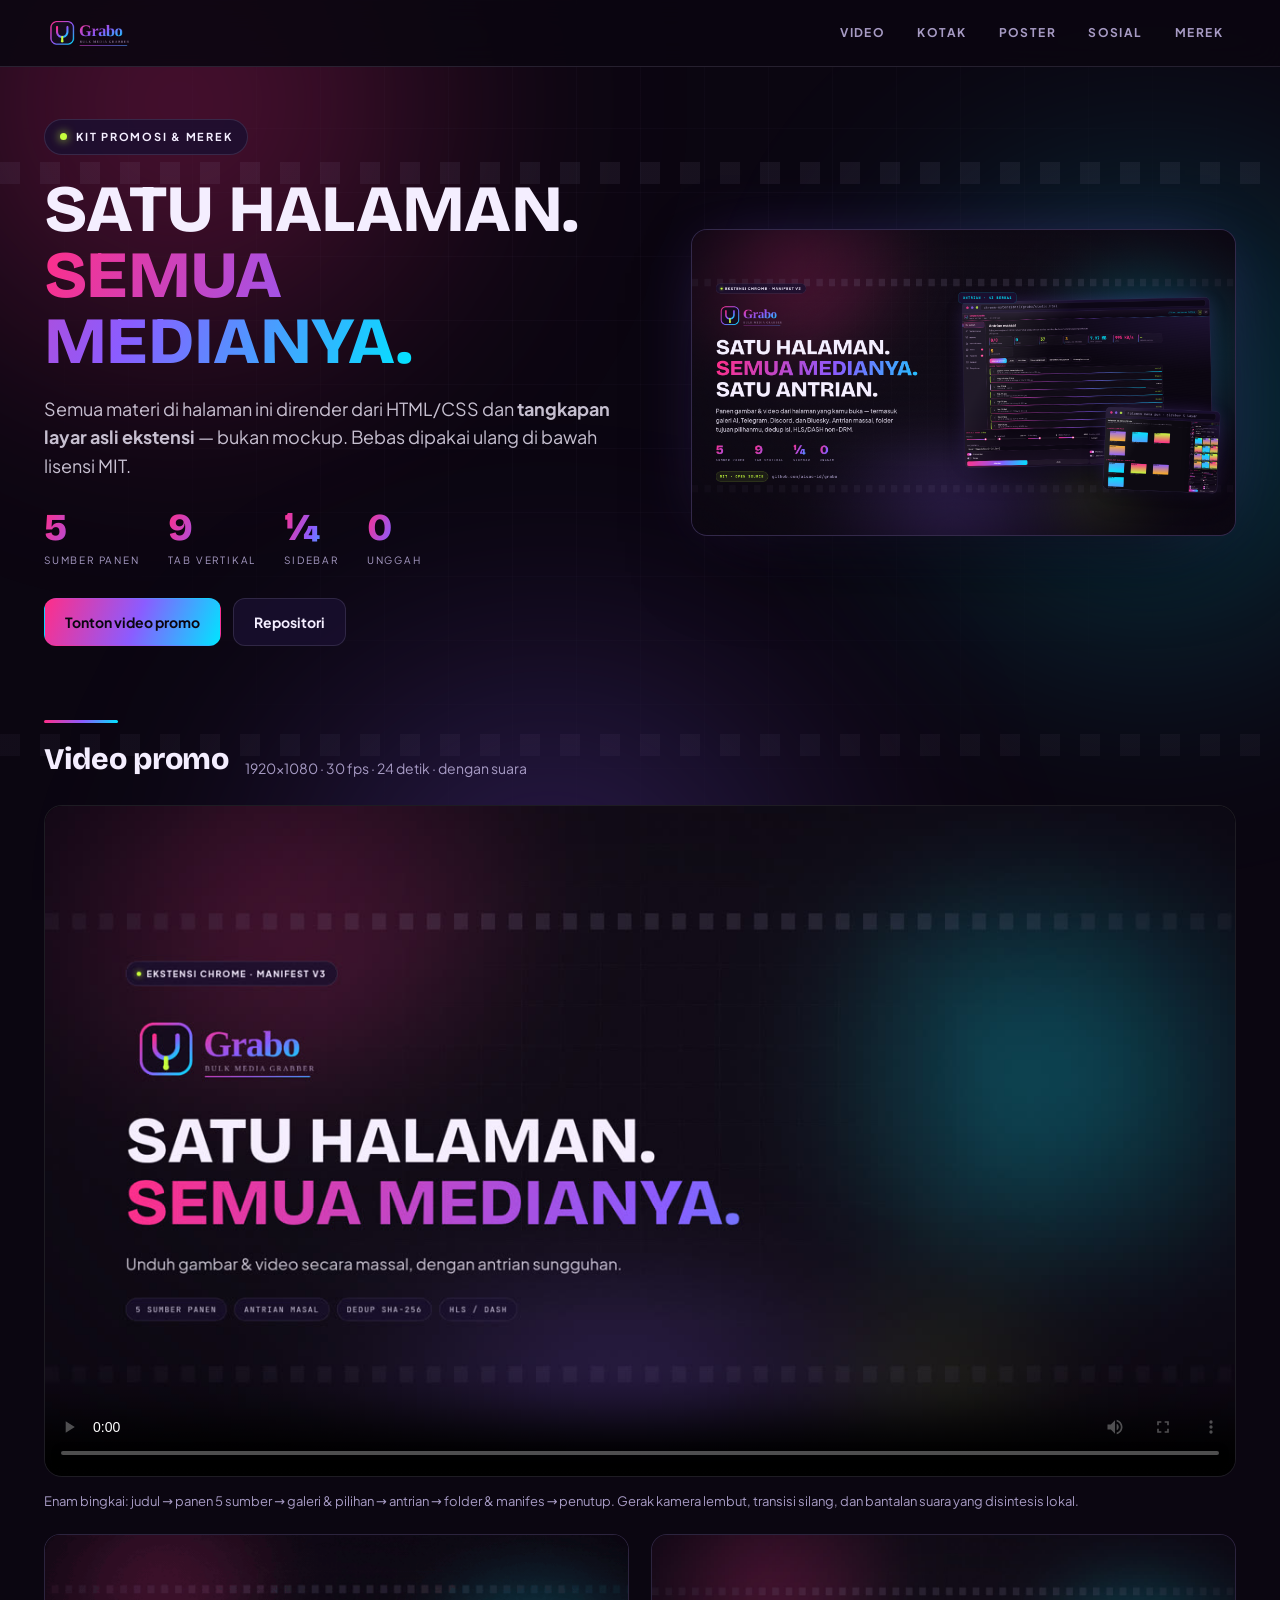
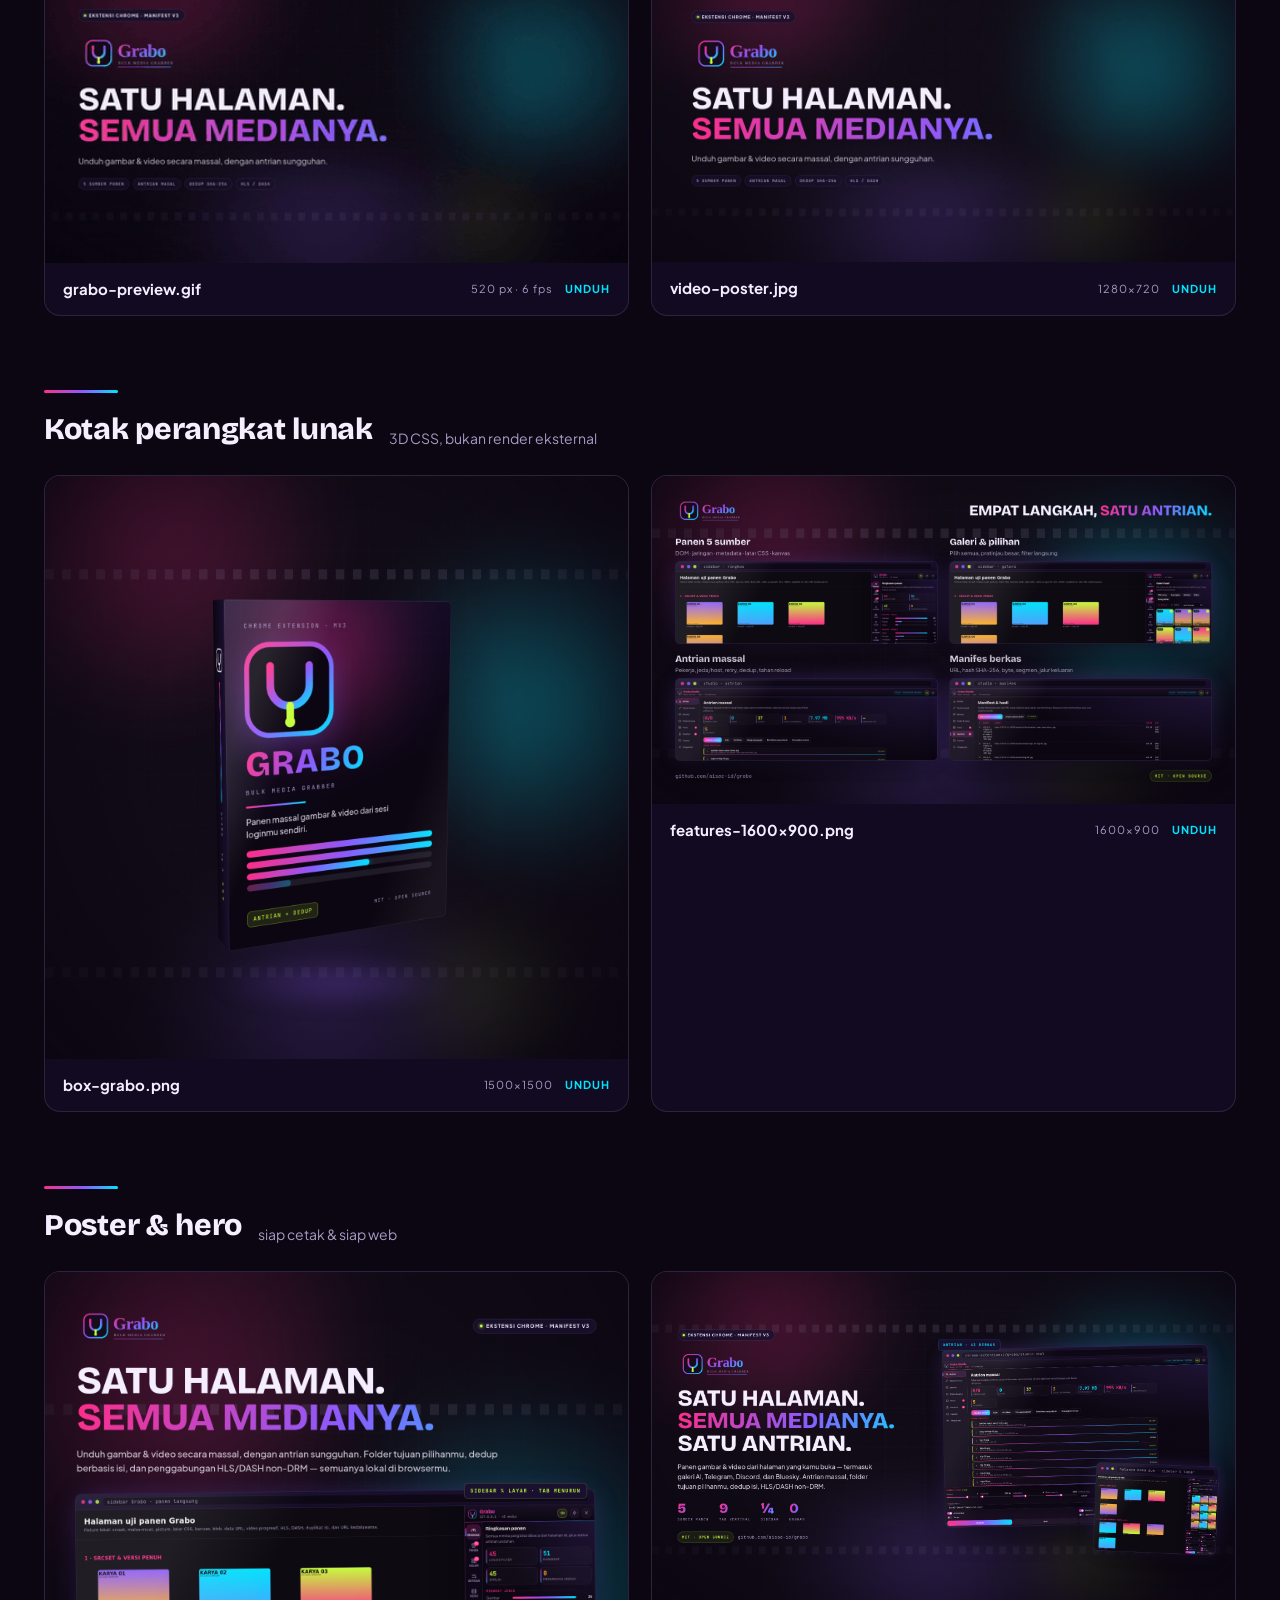
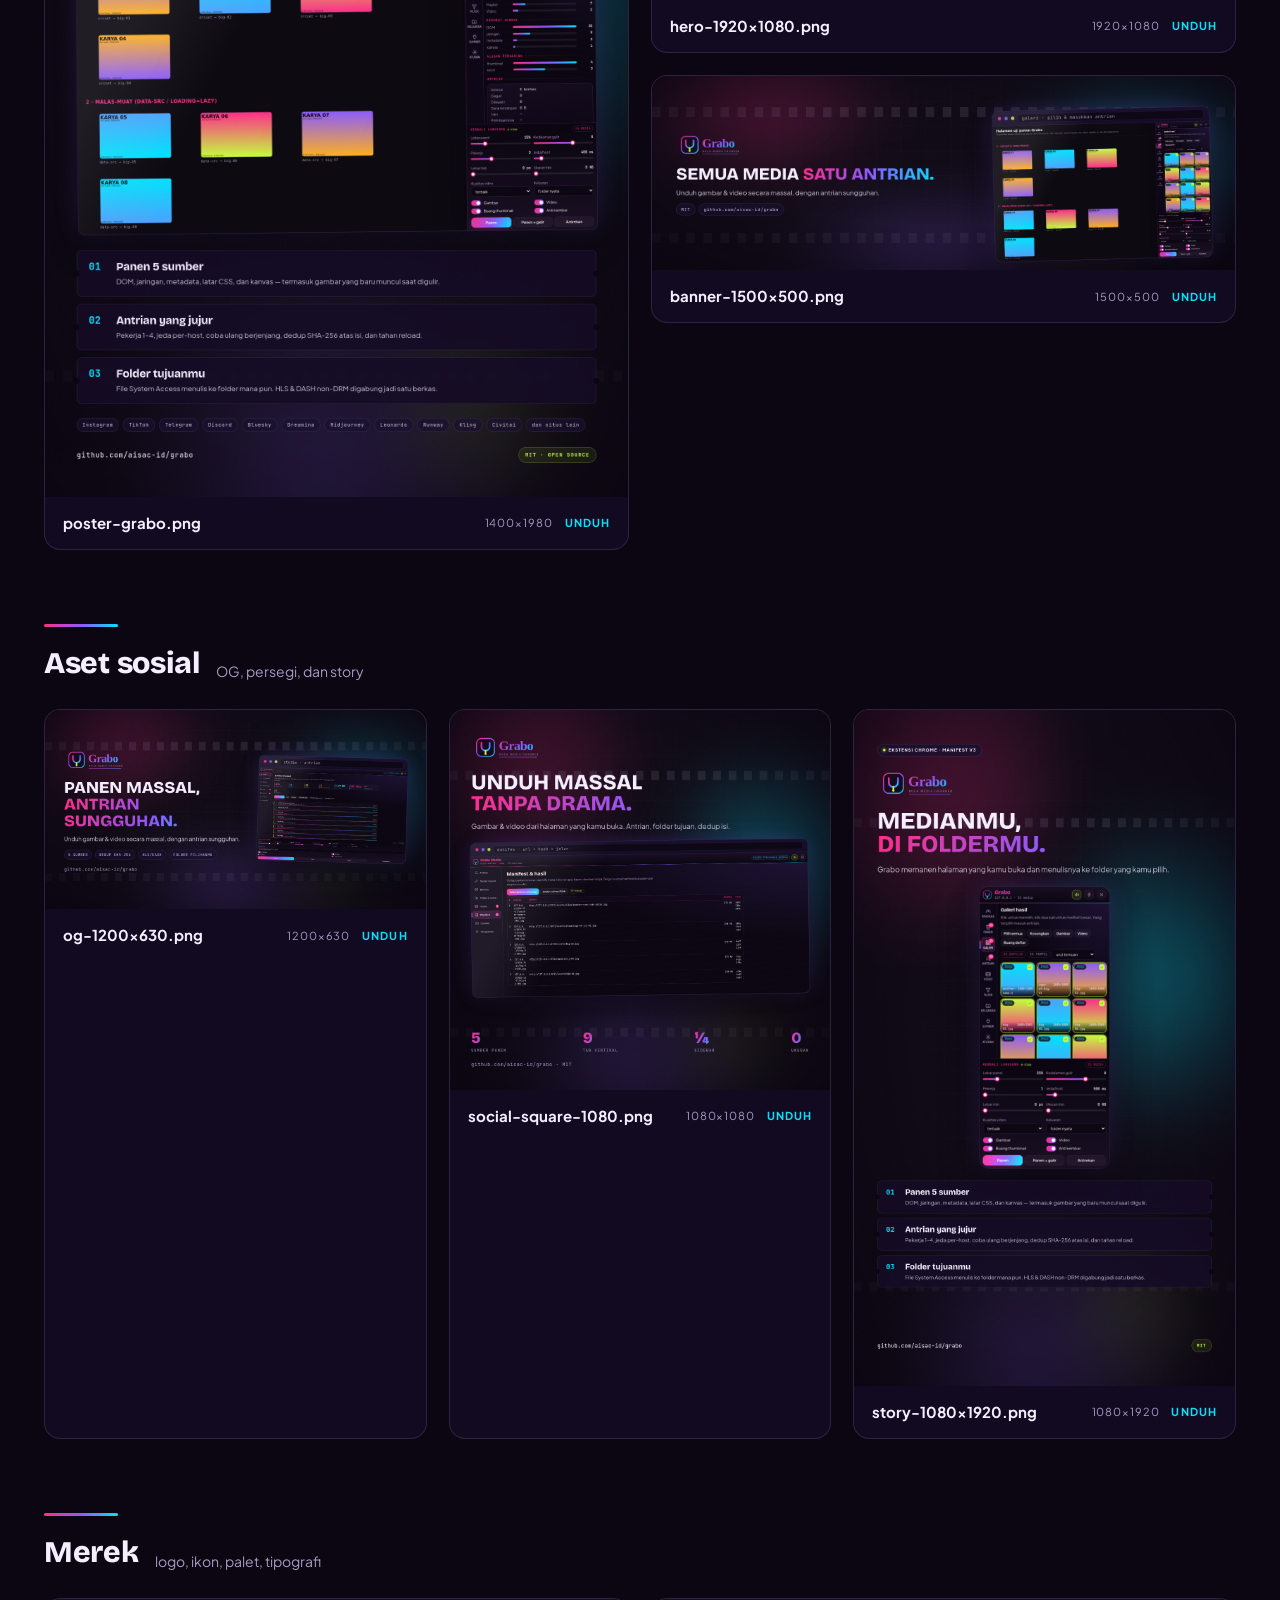
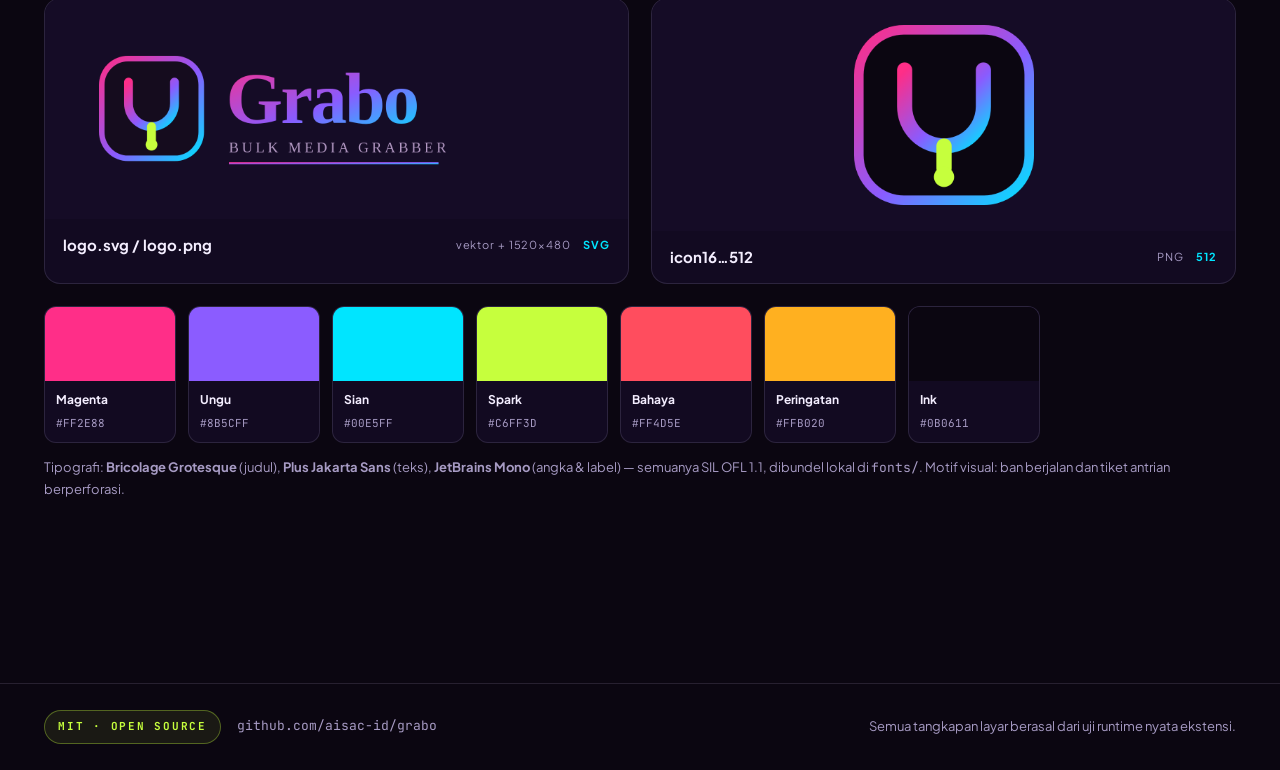
<file: promo/index.html>
<!doctype html>
<html lang="id">
<head>
<meta charset="utf-8">
<meta name="viewport" content="width=device-width, initial-scale=1">
<title>Grabo · Kit Promosi &amp; Merek</title>
<meta name="description" content="Logo, kotak perangkat lunak, poster, aset sosial, dan video promosi Grabo. Semua aset sumber terbuka di bawah lisensi MIT.">
<meta property="og:title" content="Grabo · Kit Promosi &amp; Merek">
<meta property="og:description" content="Panen gambar &amp; video secara massal — antrian sungguhan, folder tujuan pilihanmu, dedup isi, HLS/DASH non-DRM.">
<meta property="og:image" content="og-1200x630.png">
<link rel="icon" href="../icons/icon128.png">
<style>
@font-face{font-family:'Bricolage Grotesque';src:url('../fonts/bricolage.woff2') format('woff2');font-weight:200 900;font-display:swap}
@font-face{font-family:'Plus Jakarta Sans';src:url('../fonts/jakarta.woff2') format('woff2');font-weight:200 800;font-display:swap}
@font-face{font-family:'JetBrains Mono';src:url('../fonts/jetbrains.woff2') format('woff2');font-weight:100 800;font-display:swap}
:root{
  --a:#FF2E88;--b:#8B5CFF;--c:#00E5FF;--spark:#C6FF3D;--danger:#FF4D5E;--warn:#FFB020;--info:#4DA3FF;
  --ink:#0B0611;--ink2:#1A1030;--surface:#150C26;--dim:#A79BC4;--text:#F4EEFF;
  --grad:linear-gradient(112deg,var(--a),var(--b) 52%,var(--c));
  --line:#A79BC42e;
}
*{box-sizing:border-box}
html{scroll-behavior:smooth}
body{margin:0;background:var(--ink);color:var(--text);font-family:'Plus Jakarta Sans',system-ui,sans-serif;
     font-size:15px;line-height:1.6;-webkit-font-smoothing:antialiased;overflow-x:hidden}
h1,h2,h3,.disp{font-family:'Bricolage Grotesque','Plus Jakarta Sans',sans-serif;letter-spacing:-.01em}
.mono{font-family:'JetBrains Mono',monospace}
a{color:var(--c)}
::-webkit-scrollbar{width:12px;height:12px}
::-webkit-scrollbar-track{background:#120A20}
::-webkit-scrollbar-thumb{background:linear-gradient(180deg,var(--a),var(--b));border-radius:8px;border:3px solid #120A20}
::-webkit-scrollbar-thumb:hover{background:linear-gradient(180deg,var(--b),var(--c))}

.bg{position:fixed;inset:0;z-index:0;pointer-events:none;overflow:hidden}
.bg i{position:absolute;border-radius:50%;filter:blur(100px);display:block}
.bg .g1{width:60vw;height:60vw;left:-16vw;top:-22vw;background:radial-gradient(circle,#FF2E8855,transparent 68%)}
.bg .g2{width:56vw;height:56vw;right:-18vw;top:6vh;background:radial-gradient(circle,#00E5FF44,transparent 66%)}
.bg .g3{width:70vw;height:50vw;left:8vw;bottom:-26vw;background:radial-gradient(circle,#8B5CFF4a,transparent 70%)}
.bg .grid{position:absolute;inset:0;opacity:.45;border-radius:0;filter:none;
  background-image:linear-gradient(#A79BC412 1px,transparent 1px),linear-gradient(90deg,#A79BC412 1px,transparent 1px);
  background-size:64px 64px;mask-image:radial-gradient(ellipse at 50% 30%,#000 20%,transparent 78%)}
.bg .belt{position:absolute;left:0;right:0;height:22px;border-radius:0;filter:none;opacity:.35;
  background:repeating-linear-gradient(90deg,#A79BC43a 0 20px,transparent 20px 40px)}
.bg .b1{top:18vh}.bg .b2{bottom:16vh;opacity:.22}

header{position:sticky;top:0;z-index:20;backdrop-filter:blur(14px);
  background:#0B0611e0;border-bottom:1px solid var(--line)}
.hin{max-width:1240px;margin:0 auto;padding:14px 24px;display:flex;align-items:center;gap:18px}
.hin img{height:38px;display:block}
.hin nav{margin-left:auto;display:flex;gap:6px;flex-wrap:wrap}
.hin nav a{font-size:12px;letter-spacing:.12em;text-transform:uppercase;text-decoration:none;color:var(--dim);
  padding:8px 12px;border-radius:999px;border:1px solid transparent;font-weight:700}
.hin nav a:hover{color:var(--text);border-color:var(--line);background:#1A1030aa}

main{position:relative;z-index:2;max-width:1240px;margin:0 auto;padding:52px 24px 90px}
.hero{display:grid;grid-template-columns:1.05fr .95fr;gap:44px;align-items:center}
.chip{display:inline-flex;align-items:center;gap:9px;border:1px solid var(--line);border-radius:999px;
  background:#1A1030cc;padding:8px 15px;font-size:11px;letter-spacing:.16em;text-transform:uppercase;font-weight:700}
.chip .dot{width:7px;height:7px;border-radius:50%;background:var(--spark);box-shadow:0 0 10px var(--spark)}
h1{font-size:clamp(38px,5.2vw,66px);line-height:1;margin:22px 0 0;font-weight:800}
.grad{background:var(--grad);-webkit-background-clip:text;background-clip:text;color:transparent}
.lead{margin-top:20px;font-size:18px;color:#F4EEFFcc;max-width:56ch}
.stats{margin-top:28px;display:flex;gap:28px;flex-wrap:wrap}
.stats div b{display:block;font-size:38px;line-height:1;font-weight:800;font-family:'Bricolage Grotesque',sans-serif}
.stats div span{display:block;margin-top:5px;font-size:10px;letter-spacing:.18em;text-transform:uppercase;color:var(--dim)}
.cta{margin-top:30px;display:flex;gap:12px;flex-wrap:wrap}
.btn{display:inline-flex;align-items:center;gap:9px;padding:12px 20px;border-radius:12px;font-weight:700;
  text-decoration:none;font-size:14px;border:1px solid var(--line);color:var(--text);background:#1A1030cc}
.btn.pri{background:var(--grad);border-color:transparent;color:#0B0611}
.btn:hover{transform:translateY(-1px)}
.shot{border-radius:16px;overflow:hidden;border:1px solid var(--line);background:var(--ink2);
  box-shadow:0 40px 90px -34px #000c,0 0 70px -26px #8B5CFF66}
.shot img{display:block;width:100%}

section{margin-top:74px}
.sh{display:flex;align-items:flex-end;gap:16px;margin-bottom:22px}
.sh h2{font-size:30px;font-weight:800;margin:0}
.sh p{margin:0 0 4px;color:var(--dim);font-size:14px}
.rule{height:3px;border-radius:2px;background:var(--grad);width:74px;margin-bottom:12px}

.grid{display:grid;gap:22px}
.g2{grid-template-columns:repeat(2,1fr)}
.g3{grid-template-columns:repeat(3,1fr)}
.card{background:#150C26cc;border:1px solid var(--line);border-radius:16px;overflow:hidden}
.card .im{background:#0B0611;display:block}
.card .im img{display:block;width:100%}
.card .cap{padding:14px 18px;display:flex;align-items:center;gap:12px}
.card .cap b{font-size:15px}
.card .cap span{margin-left:auto;font-size:11px;color:var(--dim);letter-spacing:.08em}
.card .cap a{font-size:11px;text-decoration:none;color:var(--c);letter-spacing:.1em;font-weight:700}

.video{position:relative;border-radius:18px;overflow:hidden;border:1px solid var(--line);background:#000}
.video video{display:block;width:100%}
.note{margin-top:14px;font-size:13px;color:var(--dim)}

.pal{display:flex;gap:12px;flex-wrap:wrap}
.sw{width:132px;border-radius:12px;overflow:hidden;border:1px solid var(--line);background:#150C26cc}
.sw i{display:block;height:74px}
.sw div{padding:9px 11px}
.sw b{display:block;font-size:12px}
.sw span{font-size:11px;color:var(--dim)}

footer{position:relative;z-index:2;border-top:1px solid var(--line);margin-top:80px}
.fin{max-width:1240px;margin:0 auto;padding:26px 24px;display:flex;gap:16px;align-items:center;flex-wrap:wrap;
  font-size:13px;color:var(--dim)}
.fin .badge{border:1px solid #C6FF3D55;color:var(--spark);background:#C6FF3D14;padding:7px 13px;border-radius:999px;
  font-size:11px;letter-spacing:.16em;font-weight:700}
@media (max-width:900px){
  .hero{grid-template-columns:1fr}
  .g2,.g3{grid-template-columns:1fr}
  .hin nav{display:none}
}
</style>
</head>
<body>
<div class="bg"><i class="g1"></i><i class="g2"></i><i class="g3"></i><div class="grid"></div><div class="belt b1"></div><div class="belt b2"></div></div>

<header><div class="hin">
  <img src="../brand/logo-transparent.png" alt="Grabo">
  <nav>
    <a href="#video">Video</a><a href="#box">Kotak</a><a href="#poster">Poster</a>
    <a href="#sosial">Sosial</a><a href="#merek">Merek</a>
  </nav>
</div></header>

<main>
  <div class="hero">
    <div>
      <span class="chip"><span class="dot"></span>Kit promosi &amp; merek</span>
      <h1>SATU HALAMAN.<br><span class="grad">SEMUA MEDIANYA.</span></h1>
      <p class="lead">Semua materi di halaman ini dirender dari HTML/CSS dan <b>tangkapan layar asli ekstensi</b> —
        bukan mockup. Bebas dipakai ulang di bawah lisensi MIT.</p>
      <div class="stats">
        <div><b class="grad">5</b><span>sumber panen</span></div>
        <div><b class="grad">9</b><span>tab vertikal</span></div>
        <div><b class="grad">¼</b><span>sidebar</span></div>
        <div><b class="grad">0</b><span>unggah</span></div>
      </div>
      <div class="cta">
        <a class="btn pri" href="grabo-promo.mp4">Tonton video promo</a>
        <a class="btn" href="https://github.com/aisac-id/grabo">Repositori</a>
      </div>
    </div>
    <div class="shot"><img src="hero-1920x1080.png" alt="Grabo hero"></div>
  </div>

  <section id="video">
    <div class="sh"><div><div class="rule"></div><h2>Video promo</h2></div><p>1920×1080 · 30 fps · 24 detik · dengan suara</p></div>
    <div class="video"><video controls poster="video-poster.jpg" preload="metadata" src="grabo-promo.mp4"></video></div>
    <p class="note">Enam bingkai: judul → panen 5 sumber → galeri &amp; pilihan → antrian → folder &amp; manifes → penutup.
      Gerak kamera lembut, transisi silang, dan bantalan suara yang disintesis lokal.</p>
    <div class="grid g2" style="margin-top:22px">
      <div class="card"><span class="im"><img src="grabo-preview.gif" alt="Pratinjau GIF"></span>
        <div class="cap"><b>grabo-preview.gif</b><span>520 px · 6 fps</span><a href="grabo-preview.gif">UNDUH</a></div></div>
      <div class="card"><span class="im"><img src="video-poster.jpg" alt="Poster video"></span>
        <div class="cap"><b>video-poster.jpg</b><span>1280×720</span><a href="video-poster.jpg">UNDUH</a></div></div>
    </div>
  </section>

  <section id="box">
    <div class="sh"><div><div class="rule"></div><h2>Kotak perangkat lunak</h2></div><p>3D CSS, bukan render eksternal</p></div>
    <div class="grid g2">
      <div class="card"><span class="im"><img src="box-grabo.png" alt="Kotak Grabo"></span>
        <div class="cap"><b>box-grabo.png</b><span>1500×1500</span><a href="box-grabo.png">UNDUH</a></div></div>
      <div class="card"><span class="im"><img src="features-1600x900.png" alt="Lembar fitur"></span>
        <div class="cap"><b>features-1600x900.png</b><span>1600×900</span><a href="features-1600x900.png">UNDUH</a></div></div>
    </div>
  </section>

  <section id="poster">
    <div class="sh"><div><div class="rule"></div><h2>Poster &amp; hero</h2></div><p>siap cetak &amp; siap web</p></div>
    <div class="grid g2">
      <div class="card"><span class="im"><img src="poster-grabo.png" alt="Poster Grabo"></span>
        <div class="cap"><b>poster-grabo.png</b><span>1400×1980</span><a href="poster-grabo.png">UNDUH</a></div></div>
      <div>
        <div class="card"><span class="im"><img src="hero-1920x1080.png" alt="Hero"></span>
          <div class="cap"><b>hero-1920x1080.png</b><span>1920×1080</span><a href="hero-1920x1080.png">UNDUH</a></div></div>
        <div class="card" style="margin-top:22px"><span class="im"><img src="banner-1500x500.png" alt="Banner"></span>
          <div class="cap"><b>banner-1500x500.png</b><span>1500×500</span><a href="banner-1500x500.png">UNDUH</a></div></div>
      </div>
    </div>
  </section>

  <section id="sosial">
    <div class="sh"><div><div class="rule"></div><h2>Aset sosial</h2></div><p>OG, persegi, dan story</p></div>
    <div class="grid g3">
      <div class="card"><span class="im"><img src="og-1200x630.png" alt="OG"></span>
        <div class="cap"><b>og-1200x630.png</b><span>1200×630</span><a href="og-1200x630.png">UNDUH</a></div></div>
      <div class="card"><span class="im"><img src="social-square-1080.png" alt="Persegi"></span>
        <div class="cap"><b>social-square-1080.png</b><span>1080×1080</span><a href="social-square-1080.png">UNDUH</a></div></div>
      <div class="card"><span class="im"><img src="story-1080x1920.png" alt="Story"></span>
        <div class="cap"><b>story-1080x1920.png</b><span>1080×1920</span><a href="story-1080x1920.png">UNDUH</a></div></div>
    </div>
  </section>

  <section id="merek">
    <div class="sh"><div><div class="rule"></div><h2>Merek</h2></div><p>logo, ikon, palet, tipografi</p></div>
    <div class="grid g2">
      <div class="card"><span class="im" style="padding:26px;background:#150C26"><img src="../brand/logo-transparent.png" alt="Logo"></span>
        <div class="cap"><b>logo.svg / logo.png</b><span>vektor + 1520×480</span><a href="../brand/logo.svg">SVG</a></div></div>
      <div class="card"><span class="im" style="padding:26px;background:#150C26;display:flex;justify-content:center">
        <img src="../icons/icon512.png" alt="Ikon" style="width:180px"></span>
        <div class="cap"><b>icon16…512</b><span>PNG</span><a href="../icons/icon512.png">512</a></div></div>
    </div>
    <div class="pal" style="margin-top:22px">
      <div class="sw"><i style="background:#FF2E88"></i><div><b>Magenta</b><span class="mono">#FF2E88</span></div></div>
      <div class="sw"><i style="background:#8B5CFF"></i><div><b>Ungu</b><span class="mono">#8B5CFF</span></div></div>
      <div class="sw"><i style="background:#00E5FF"></i><div><b>Sian</b><span class="mono">#00E5FF</span></div></div>
      <div class="sw"><i style="background:#C6FF3D"></i><div><b>Spark</b><span class="mono">#C6FF3D</span></div></div>
      <div class="sw"><i style="background:#FF4D5E"></i><div><b>Bahaya</b><span class="mono">#FF4D5E</span></div></div>
      <div class="sw"><i style="background:#FFB020"></i><div><b>Peringatan</b><span class="mono">#FFB020</span></div></div>
      <div class="sw"><i style="background:#0B0611"></i><div><b>Ink</b><span class="mono">#0B0611</span></div></div>
    </div>
    <p class="note">Tipografi: <b>Bricolage Grotesque</b> (judul), <b>Plus Jakarta Sans</b> (teks),
      <b>JetBrains Mono</b> (angka &amp; label) — semuanya SIL OFL 1.1, dibundel lokal di <span class="mono">fonts/</span>.
      Motif visual: ban berjalan dan tiket antrian berperforasi.</p>
  </section>
</main>

<footer><div class="fin">
  <span class="badge mono">MIT · OPEN SOURCE</span>
  <span class="mono">github.com/aisac-id/grabo</span>
  <span style="margin-left:auto">Semua tangkapan layar berasal dari uji runtime nyata ekstensi.</span>
</div></footer>
</body>
</html>
</file>
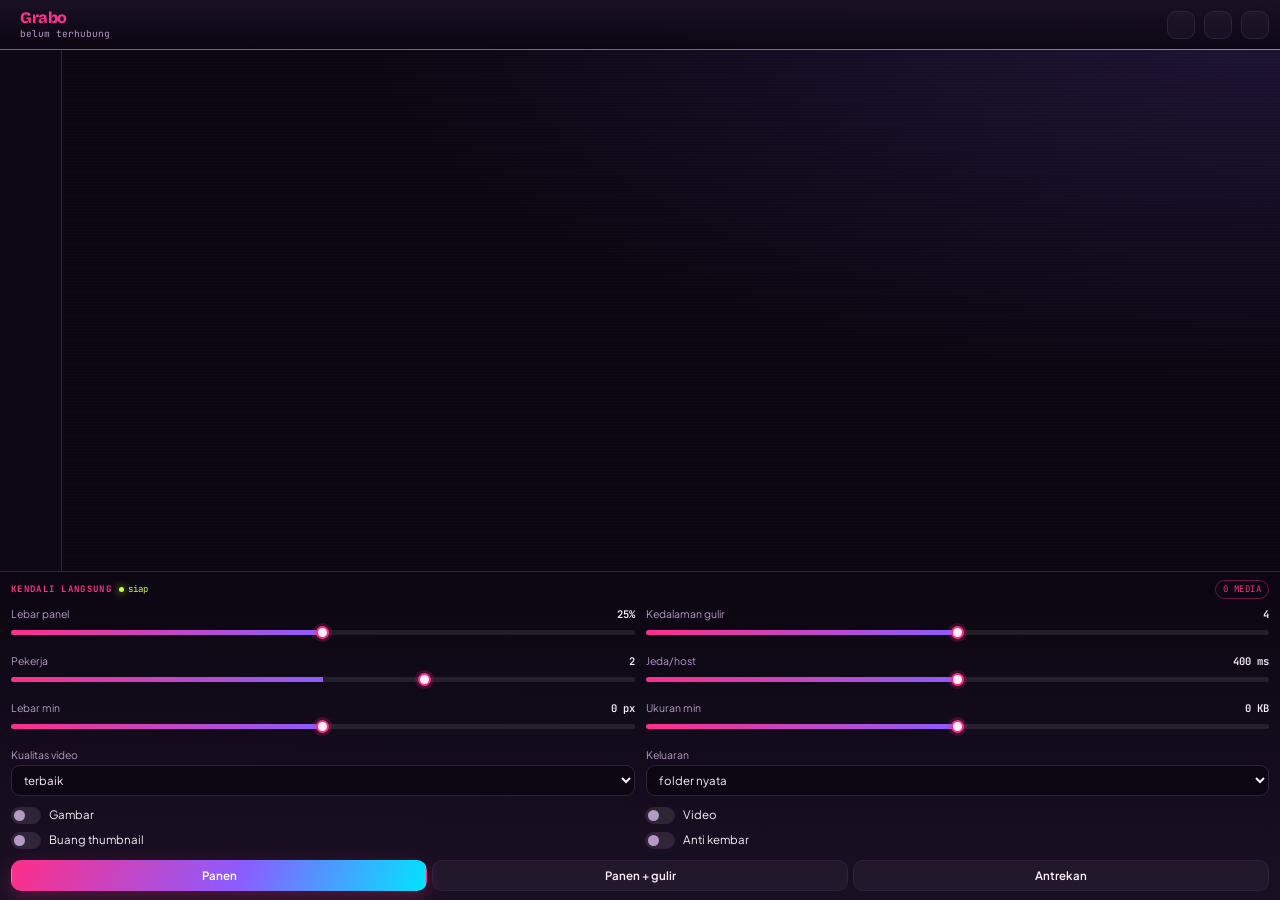
<file: sidebar.html>
<!DOCTYPE html>
<html lang="id">
<head>
<meta charset="utf-8">
<meta name="viewport" content="width=device-width, initial-scale=1">
<title>Grabo</title>
<link rel="stylesheet" href="src/ui.css">
</head>
<body>
<div class="shell">

  <header class="head">
    <span id="mark"></span>
    <span class="brand"><b>Grabo</b><small id="hostline">belum terhubung</small></span>
    <button class="iconbtn" id="btn-sound" title="Suara antarmuka" aria-pressed="true"></button>
    <button class="iconbtn" id="btn-studio" title="Buka Studio (mesin antrian)"></button>
    <button class="iconbtn" id="btn-close" title="Tutup sidebar (Alt+Shift+G)"></button>
  </header>

  <nav class="rail" id="rail" role="tablist" aria-label="Bagian Grabo" aria-orientation="vertical"></nav>

  <main class="main" id="main">
    <div class="busy" id="busy"><u></u><span id="busy-label">Memanen…</span></div>

    <!-- RINGKASAN -->
    <section class="pane" id="pane-overview" role="tabpanel">
      <h2>Ringkasan panen</h2>
      <p class="lede">Semua media yang bisa dibaca dari halaman ini, plus status antrian unduhan.</p>
      <div class="stats" id="ov-stats"></div>
      <div class="sect" style="margin-top:12px">
        <h3>Menurut jenis</h3>
        <div class="bars" id="ov-kinds"></div>
      </div>
      <div class="sect">
        <h3>Menurut sumber</h3>
        <div class="bars" id="ov-sources"></div>
      </div>
      <div class="sect">
        <h3>Alasan tersaring</h3>
        <div class="bars" id="ov-dropped"></div>
      </div>
      <div class="sect">
        <h3>Antrian</h3>
        <div class="card" id="ov-queue"></div>
      </div>
      <div class="note" id="ov-adapter"></div>
    </section>

    <!-- PANEN -->
    <section class="pane" id="pane-harvest" role="tabpanel">
      <h2>Panen halaman</h2>
      <p class="lede">Sapu DOM, metadata, latar CSS, kanvas, dan lalu lintas jaringan. Gulir otomatis untuk konten malas-muat.</p>
      <div class="row" style="margin-bottom:10px">
        <button class="btn primary" id="h-scan">Panen sekarang</button>
        <button class="btn" id="h-deep">Panen + gulir</button>
        <button class="btn ghost" id="h-net">Segarkan jaringan</button>
      </div>
      <div class="sect">
        <h3>Sumber aktif</h3>
        <div class="swgrid" id="h-sources"></div>
      </div>
      <div class="sect">
        <h3>Gulir &amp; pemuat</h3>
        <div class="ctl"><label>Kedalaman gulir <b id="v-scrollDepth">4</b></label><input type="range" id="r-scrollDepth" min="0" max="12" step="1"></div>
        <div class="ctl"><label>Jeda tiap gulir <b id="v-scrollDelay">500 ms</b></label><input type="range" id="r-scrollDelay" min="150" max="2500" step="50"></div>
        <label class="sw"><input type="checkbox" id="s-loadMore"><u></u><span>Klik tombol “muat lebih”</span></label>
        <label class="sw"><input type="checkbox" id="s-probeDims"><u></u><span>Ukur dimensi berkas yang belum diketahui</span></label>
        <div class="ctl"><label>Batas pengukuran <b id="v-probeLimit">60</b></label><input type="range" id="r-probeLimit" min="10" max="200" step="10"></div>
      </div>
      <div class="sect">
        <h3>Catatan panen</h3>
        <div class="log" id="h-log"></div>
      </div>
    </section>

    <!-- GALERI -->
    <section class="pane" id="pane-gallery" role="tabpanel">
      <h2>Galeri hasil</h2>
      <p class="lede">Klik untuk memilih, klik dua kali untuk melihat besar. Yang terpilih masuk antrian.</p>
      <div class="row tight" style="margin-bottom:9px">
        <button class="btn sm" id="g-all">Pilih semua</button>
        <button class="btn sm" id="g-none">Kosongkan</button>
        <button class="btn sm" id="g-img">Gambar</button>
        <button class="btn sm" id="g-vid">Video</button>
        <button class="btn sm danger" id="g-clear">Buang daftar</button>
      </div>
      <div class="row tight" style="margin-bottom:9px">
        <span class="pill a" id="g-count">0 dipilih</span>
        <span class="pill" id="g-shown">0 tampil</span>
        <select id="g-sort" style="width:auto">
          <option value="found">urut temuan</option>
          <option value="big">terbesar dulu</option>
          <option value="dim">dimensi terbesar</option>
          <option value="name">nama A–Z</option>
        </select>
      </div>
      <div class="grid" id="g-grid"></div>
      <div class="empty" id="g-empty">Belum ada hasil. Tekan <b>Panen sekarang</b> di dok bawah.</div>
      <div class="row" style="margin-top:11px">
        <button class="btn primary grow" id="g-enqueue">Antrekan yang dipilih</button>
      </div>
    </section>

    <!-- ANTRIAN -->
    <section class="pane" id="pane-queue" role="tabpanel">
      <h2>Antrian massal</h2>
      <p class="lede">Mesin antrian berjalan di Studio supaya tetap hidup saat service worker tertidur.</p>
      <div class="stats" id="q-stats"></div>
      <div class="row" style="margin:10px 0">
        <button class="btn primary" id="q-run">Jalankan</button>
        <button class="btn" id="q-pause">Jeda</button>
        <button class="btn" id="q-retry">Ulang yang gagal</button>
        <button class="btn ghost" id="q-open">Buka Studio</button>
      </div>
      <div class="sect">
        <h3>Tiket</h3>
        <div class="tickets" id="q-list"></div>
        <div class="empty" id="q-empty">Antrian kosong. Pilih media di Galeri lalu antrekan.</div>
      </div>
      <div class="note">Antrian disimpan di IndexedDB: menutup browser tidak menghilangkan pekerjaan.</div>
    </section>

    <!-- VIDEO -->
    <section class="pane" id="pane-video" role="tabpanel">
      <h2>Video &amp; aliran</h2>
      <p class="lede">HLS dan DASH tanpa DRM digabung menjadi satu berkas. Yang terenkripsi selalu dilewati.</p>
      <div class="ctl"><label>Kualitas varian <b id="v-quality">terbaik</b></label>
        <select id="sel-quality"><option value="best">terbaik</option><option value="mid">menengah</option><option value="low">terkecil</option></select>
      </div>
      <div class="ctl"><label>Batas segmen per video <b id="v-maxSegs">4000</b></label><input type="range" id="r-maxSegs" min="100" max="8000" step="100"></div>
      <div class="sect">
        <h3>Playlist terdeteksi</h3>
        <div class="tickets" id="v-list"></div>
        <div class="empty" id="v-empty">Belum ada playlist. Putar videonya di halaman, lalu panen ulang.</div>
      </div>
      <div class="note warn"><b>Batas tegas:</b> Grabo tidak membuka DRM, tidak menebak kunci, dan tidak melewati proteksi apa pun. Konten berbayar atau terenkripsi ditandai <span class="pill w">terproteksi</span> lalu dilewati.</div>
    </section>

    <!-- FILTER -->
    <section class="pane" id="pane-filter" role="tabpanel">
      <h2>Filter</h2>
      <p class="lede">Semua perubahan langsung menyaring ulang hasil tanpa panen ulang.</p>
      <div class="sect">
        <h3>Jenis</h3>
        <div class="swgrid" id="f-kinds"></div>
      </div>
      <div class="sect">
        <h3>Ambang</h3>
        <div class="ctl"><label>Lebar minimum <b id="v-minW">0 px</b></label><input type="range" id="r-minW" min="0" max="2000" step="20"></div>
        <div class="ctl"><label>Tinggi minimum <b id="v-minH">0 px</b></label><input type="range" id="r-minH" min="0" max="2000" step="20"></div>
        <div class="ctl"><label>Ukuran minimum <b id="v-minBytes">0 KB</b></label><input type="range" id="r-minBytes" min="0" max="4000" step="25"></div>
        <label class="sw"><input type="checkbox" id="s-skipSmall"><u></u><span>Buang media di bawah 64×64</span></label>
        <label class="sw"><input type="checkbox" id="s-skipThumbs"><u></u><span>Buang yang namanya menyerupai thumbnail</span></label>
        <label class="sw"><input type="checkbox" id="s-onlyVisible"><u></u><span>Hanya yang terlihat di layar</span></label>
      </div>
      <div class="sect">
        <h3>Pola URL</h3>
        <div class="ctl"><label>Sertakan (satu per baris, boleh * dan /regex/)</label><textarea id="t-include" rows="3" placeholder="cdn.example.com/*&#10;*.mp4"></textarea></div>
        <div class="ctl"><label>Kecuali</label><textarea id="t-exclude" rows="3" placeholder="*avatar*&#10;*/emoji/*"></textarea></div>
      </div>
      <div class="sect">
        <h3>Hasil saringan</h3>
        <div class="bars" id="f-dropped"></div>
      </div>
    </section>

    <!-- KELUARAN -->
    <section class="pane" id="pane-output" role="tabpanel">
      <h2>Keluaran</h2>
      <p class="lede">Folder tujuan dipilih di Studio — hanya halaman ekstensi tingkat atas yang boleh membuka pemilih folder.</p>
      <div class="folder" id="o-folder"><span id="o-ficon"></span><div><b id="o-fname">Belum ada folder</b><small id="o-fmode">mode: folder nyata</small></div><button class="btn sm" id="o-pick">Pilih di Studio</button></div>
      <div class="ctl" style="margin-top:10px"><label>Mode penulisan</label>
        <select id="sel-outMode"><option value="fs">Folder nyata (File System Access)</option><option value="downloads">Unduhan Chrome (subfolder Grabo)</option></select>
      </div>
      <div class="ctl"><label>Template nama &amp; subfolder</label><input type="text" class="mono" id="t-template"></div>
      <div class="chips" id="o-tokens" style="margin-bottom:9px"></div>
      <div class="card"><div class="kv"><dt>Contoh</dt><dd id="o-sample">—</dd></div></div>
      <label class="sw" style="margin-top:8px"><input type="checkbox" id="s-manifest"><u></u><span>Tulis manifest asal-usul (JSON)</span></label>
      <label class="sw"><input type="checkbox" id="s-overwrite"><u></u><span>Timpa berkas bernama sama</span></label>
      <div class="note" style="margin-top:9px">Chrome tidak mengizinkan ekstensi menulis ke folder sembarang lewat <span class="mono">chrome.downloads</span>. Karena itu folder bebas memakai File System Access di Studio; mode Unduhan hanya bisa menulis di dalam folder Unduhan.</div>
    </section>

    <!-- SUMBER -->
    <section class="pane" id="pane-sources" role="tabpanel">
      <h2>Sumber &amp; adapter</h2>
      <p class="lede">Grabo menumpang sesi login yang sudah ada di browser. Tidak ada kata sandi, token, atau cookie yang disimpan.</p>
      <div class="ctl"><label>Adapter halaman</label><select id="sel-adapter"></select></div>
      <div class="sect">
        <h3>Adapter tersedia</h3>
        <div id="s-adapters"></div>
      </div>
      <div class="sect">
        <h3>Tautan massal &amp; Bluesky</h3>
        <p class="lede" style="margin-bottom:7px">Tempel banyak tautan profil atau halaman, atau ambil langsung dari AT Protocol publik Bluesky.</p>
        <button class="btn primary" id="s-batch">Buka pemasok massal di Studio</button>
      </div>
      <div class="note warn"><b>Etika &amp; keamanan akun:</b> panen milik sendiri. Untuk arsip besar Instagram/TikTok, ekspor data resmi jauh lebih aman daripada menggulir ribuan pos. Jeda per host sengaja dipasang supaya akun Anda tidak kena pembatasan.</div>
    </section>

    <!-- PENGATURAN -->
    <section class="pane" id="pane-settings" role="tabpanel">
      <h2>Pengaturan</h2>
      <p class="lede">Semua tersimpan lokal di browser ini.</p>
      <div class="sect">
        <h3>Panel</h3>
        <div class="ctl"><label>Lebar sidebar <b id="v-sidebarWidth">25%</b></label><input type="range" id="r-sidebarWidth" min="18" max="50" step="1"></div>
        <div class="ctl"><label>Penempatan</label><select id="sel-dockMode"><option value="dock">Geser halaman (dock)</option><option value="overlay">Mengapung di atas</option></select></div>
        <div class="ctl"><label>Tab saat dibuka</label><select id="sel-openTab"></select></div>
        <label class="sw"><input type="checkbox" id="s-enabled"><u></u><span>Grabo aktif di halaman ini</span></label>
        <label class="sw"><input type="checkbox" id="s-autoWatch"><u></u><span>Pantau media baru otomatis</span></label>
        <label class="sw"><input type="checkbox" id="s-sound"><u></u><span>Suara antarmuka</span></label>
        <div class="ctl"><label>Volume <b id="v-volume">50%</b></label><input type="range" id="r-volume" min="0" max="100" step="5"></div>
      </div>
      <div class="sect">
        <h3>Antrian</h3>
        <div class="ctl"><label>Pekerja bersamaan <b id="v-concurrency">2</b></label><input type="range" id="r-concurrency" min="1" max="4" step="1"></div>
        <div class="ctl"><label>Jeda per host <b id="v-gap">400 ms</b></label><input type="range" id="r-gap" min="0" max="4000" step="100"></div>
        <div class="ctl"><label>Percobaan ulang <b id="v-retries">2</b></label><input type="range" id="r-retries" min="0" max="5" step="1"></div>
        <label class="sw"><input type="checkbox" id="s-dedup"><u></u><span>Lewati isi kembar (hash SHA-256)</span></label>
      </div>
      <div class="sect">
        <h3>Profil per situs</h3>
        <p class="lede" style="margin-bottom:7px">Simpan setelan saat ini khusus untuk <span class="mono" id="set-host">situs ini</span>.</p>
        <div class="row"><button class="btn sm" id="set-save">Simpan profil</button><button class="btn sm danger" id="set-drop">Hapus profil</button></div>
        <div class="chips" id="set-list" style="margin-top:8px"></div>
      </div>
      <div class="sect">
        <h3>Pintasan</h3>
        <div class="card"><div class="kv">
          <dt>Alt+Shift+G</dt><dd>buka / tutup sidebar</dd>
          <dt>Alt+Shift+P</dt><dd>panen + gulir</dd>
          <dt>Alt+Shift+S</dt><dd>buka Studio</dd>
        </div></div>
      </div>
      <div class="sect">
        <h3>Data</h3>
        <div class="row"><button class="btn sm" id="set-reset">Setelan awal</button><button class="btn sm danger" id="set-wipe">Hapus antrian &amp; hash</button></div>
        <div class="note" style="margin-top:8px">Grabo 1.0.0 · MIT · <a href="https://github.com/aisac-id/grabo" target="_blank" rel="noreferrer">aisac-id/grabo</a></div>
      </div>
    </section>
  </main>

  <!-- DOK KENDALI TETAP -->
  <footer class="dock" id="dock">
    <div class="dockhead">
      <strong>Kendali langsung</strong>
      <span class="live" id="dock-live">siap</span>
      <span class="grow"></span>
      <span class="pill a" id="dock-count">0 media</span>
    </div>
    <div class="dockgrid">
      <div class="ctl"><label>Lebar panel <b id="d-v-width">25%</b></label><input type="range" id="d-width" min="18" max="50" step="1"></div>
      <div class="ctl"><label>Kedalaman gulir <b id="d-v-depth">4</b></label><input type="range" id="d-depth" min="0" max="12" step="1"></div>
      <div class="ctl"><label>Pekerja <b id="d-v-workers">2</b></label><input type="range" id="d-workers" min="1" max="4" step="1"></div>
      <div class="ctl"><label>Jeda/host <b id="d-v-gap">400 ms</b></label><input type="range" id="d-gap" min="0" max="4000" step="100"></div>
      <div class="ctl"><label>Lebar min <b id="d-v-minw">0 px</b></label><input type="range" id="d-minw" min="0" max="2000" step="20"></div>
      <div class="ctl"><label>Ukuran min <b id="d-v-minb">0 KB</b></label><input type="range" id="d-minb" min="0" max="4000" step="25"></div>
      <div class="ctl"><label>Kualitas video</label><select id="d-quality"><option value="best">terbaik</option><option value="mid">menengah</option><option value="low">terkecil</option></select></div>
      <div class="ctl"><label>Keluaran</label><select id="d-out"><option value="fs">folder nyata</option><option value="downloads">unduhan Chrome</option></select></div>
      <div class="wide swgrid">
        <label class="sw"><input type="checkbox" id="d-img"><u></u><span>Gambar</span></label>
        <label class="sw"><input type="checkbox" id="d-vid"><u></u><span>Video</span></label>
        <label class="sw"><input type="checkbox" id="d-thumbs"><u></u><span>Buang thumbnail</span></label>
        <label class="sw"><input type="checkbox" id="d-dedup"><u></u><span>Anti kembar</span></label>
      </div>
    </div>
    <div class="dockact">
      <button class="btn primary" id="d-scan">Panen</button>
      <button class="btn" id="d-deep">Panen + gulir</button>
      <button class="btn" id="d-enqueue">Antrekan</button>
    </div>
  </footer>
</div>

<div class="lb" id="lb">
  <button class="iconbtn x" id="lb-x" title="Tutup"></button>
  <figure><div id="lb-body"></div><figcaption id="lb-cap"></figcaption>
    <div class="row"><button class="btn sm" id="lb-enqueue">Antrekan ini</button><button class="btn sm ghost" id="lb-copy">Salin URL</button></div>
  </figure>
</div>

<script src="src/util.js"></script>
<script src="src/icons.js"></script>
<script src="src/audio.js"></script>
<script src="src/adapters.js"></script>
<script src="src/sidebar.js"></script>
</body>
</html>
</file>
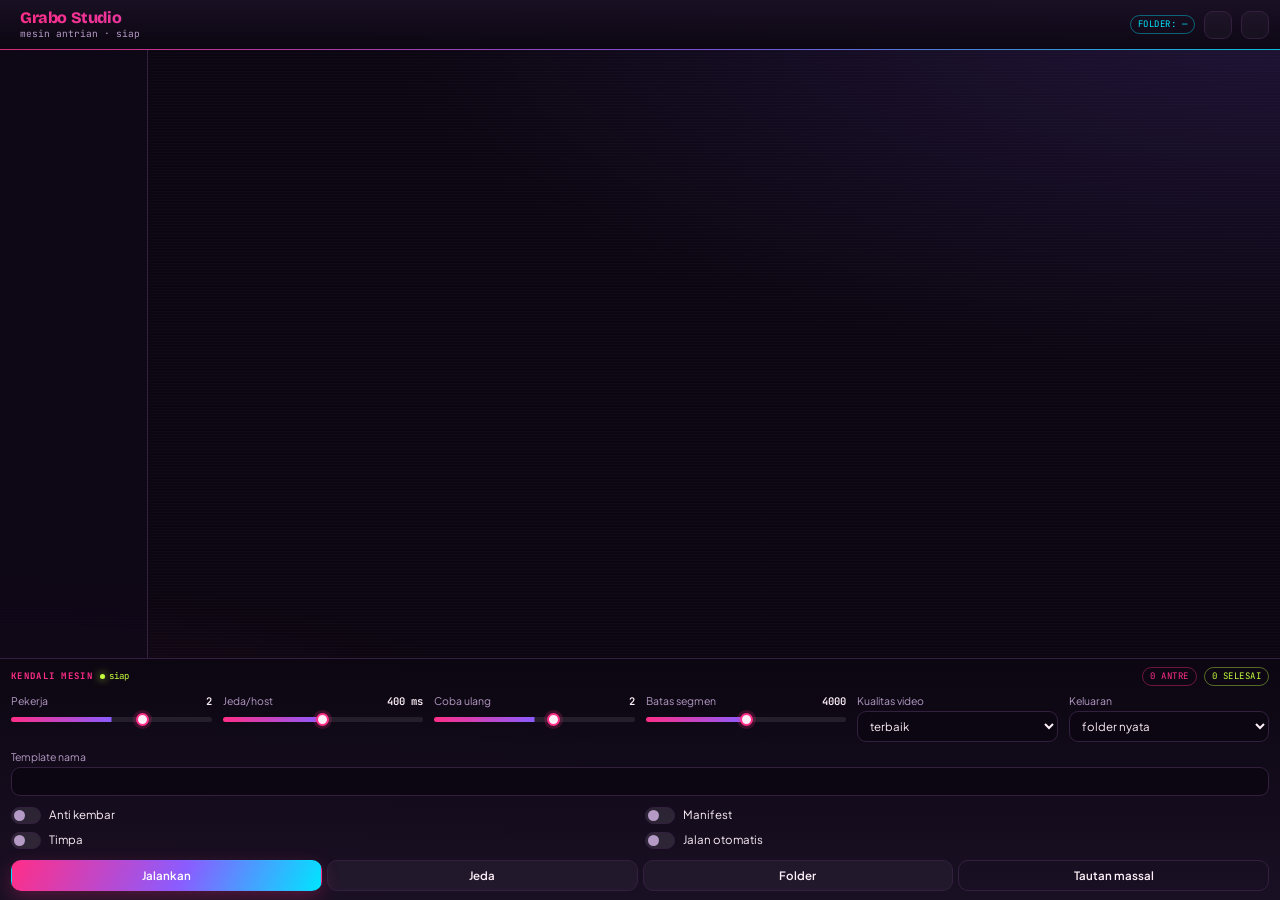
<file: studio.html>
<!DOCTYPE html>
<html lang="id">
<head>
<meta charset="utf-8">
<meta name="viewport" content="width=device-width, initial-scale=1">
<title>Grabo Studio</title>
<link rel="stylesheet" href="src/ui.css">
</head>
<body class="studio">
<div class="shell">

  <header class="head">
    <span id="mark"></span>
    <span class="brand"><b>Grabo Studio</b><small id="statusline">mesin antrian · siap</small></span>
    <span class="pill c" id="pill-folder">folder: —</span>
    <button class="iconbtn" id="btn-sound" title="Suara antarmuka" aria-pressed="true"></button>
    <button class="iconbtn" id="btn-help" title="Kenapa harus di tab terpisah?"></button>
  </header>

  <nav class="rail" id="rail" role="tablist" aria-label="Bagian Studio" aria-orientation="vertical"></nav>

  <main class="main" id="main">
    <div class="busy" id="busy"><u></u><span id="busy-label">Bekerja…</span></div>

    <!-- ANTRIAN -->
    <section class="pane" id="pane-queue" role="tabpanel">
      <h2>Antrian massal</h2>
      <p class="lede">Pekerjaan berjalan di tab ini: tetap hidup walau service worker tertidur, dan bisa menulis langsung ke folder pilihanmu.</p>
      <div class="stats" id="q-stats"></div>
      <div class="row" style="margin:12px 0">
        <button class="btn primary" id="q-run">Jalankan antrian</button>
        <button class="btn" id="q-pause">Jeda</button>
        <button class="btn" id="q-cancel">Hentikan</button>
        <button class="btn" id="q-retry">Ulang yang gagal</button>
        <button class="btn ghost" id="q-cleardone">Bersihkan yang selesai</button>
        <button class="btn ghost danger" id="q-clearall">Kosongkan semua</button>
      </div>
      <div class="sect">
        <h3>Sabuk pekerjaan</h3>
        <div class="tickets" id="q-list"></div>
        <div class="empty" id="q-empty">Belum ada pekerjaan. Panen dari sidebar, tempel tautan massal, atau tarik dari Bluesky.</div>
      </div>
    </section>

    <!-- TAUTAN MASSAL -->
    <section class="pane" id="pane-links" role="tabpanel">
      <h2>Tautan massal</h2>
      <p class="lede">Satu tautan per baris. Setiap tautan dibuka di tab latar dengan sesi loginmu, dipanen, lalu ditutup. Hasilnya masuk antrian.</p>
      <div class="cols">
        <div>
          <div class="ctl"><label>Daftar tautan <b id="l-count">0 tautan</b></label>
            <textarea id="l-urls" rows="12" placeholder="https://www.tiktok.com/@akunku&#10;https://www.instagram.com/akunku/&#10;https://bsky.app/profile/akunku.bsky.social&#10;https://dreamina.capcut.com/ai-tool/image/generate"></textarea>
          </div>
          <div class="row">
            <button class="btn primary" id="l-run">Panen berantai</button>
            <button class="btn" id="l-stop">Hentikan</button>
            <button class="btn ghost" id="l-paste">Tempel dari clipboard</button>
            <button class="btn ghost" id="l-clear">Kosongkan</button>
          </div>
        </div>
        <div>
          <div class="sect">
            <h3>Pilihan panen</h3>
            <label class="sw"><input type="checkbox" id="l-scroll" checked><u></u><span>Gulir otomatis tiap halaman</span></label>
            <label class="sw"><input type="checkbox" id="l-keep"><u></u><span>Biarkan tab tetap terbuka</span></label>
            <label class="sw"><input type="checkbox" id="l-autorun"><u></u><span>Langsung jalankan antrian</span></label>
            <div class="ctl"><label>Jeda antar tautan <b id="l-v-gap">900 ms</b></label><input type="range" id="l-gap" min="300" max="8000" step="100"></div>
          </div>
          <div class="sect">
            <h3>Kemajuan</h3>
            <div class="card" id="l-state">Belum berjalan.</div>
          </div>
          <div class="note warn"><b>Jaga akunmu:</b> jeda antar tautan sengaja tidak bisa nol. Menggulir ribuan pos sekaligus adalah cara tercepat kena pembatasan. Untuk arsip besar Instagram/TikTok, pakai ekspor data resmi.</div>
        </div>
      </div>
    </section>

    <!-- BLUESKY -->
    <section class="pane" id="pane-bluesky" role="tabpanel">
      <h2>Bluesky (AT Protocol publik)</h2>
      <p class="lede">Diambil lewat API publik tanpa token. Blob asli resolusi penuh, bukan thumbnail.</p>
      <div class="cols">
        <div>
          <div class="ctl"><label>Handle atau DID</label><input type="text" id="b-handle" class="mono" placeholder="nama.bsky.social"></div>
          <div class="ctl"><label>Jenis umpan</label>
            <select id="b-filter">
              <option value="posts_with_media">pos dengan media</option>
              <option value="posts_no_replies">pos tanpa balasan</option>
              <option value="posts_with_replies">semua pos</option>
            </select>
          </div>
          <div class="ctl"><label>Batas media <b id="b-v-limit">200</b></label><input type="range" id="b-limit" min="20" max="1000" step="20"></div>
          <div class="row">
            <button class="btn primary" id="b-run">Ambil media</button>
            <button class="btn" id="b-stop">Hentikan</button>
          </div>
        </div>
        <div>
          <div class="sect"><h3>Hasil</h3><div class="card" id="b-state">Belum ada penarikan.</div></div>
          <div class="grid" id="b-grid"></div>
          <div class="note">Video Bluesky datang sebagai playlist HLS. Grabo menggabungkan segmennya bila tidak terenkripsi; kalau terproteksi, ditandai dan dilewati.</div>
        </div>
      </div>
    </section>

    <!-- KELUARAN -->
    <section class="pane" id="pane-output" role="tabpanel">
      <h2>Folder &amp; nama berkas</h2>
      <p class="lede">Di sini folder tujuan dipilih sungguhan. Chrome hanya mengizinkan pemilih folder dari halaman ekstensi tingkat atas — bukan dari sidebar di dalam halaman orang lain.</p>
      <div class="folder" id="o-box">
        <span id="o-icon"></span>
        <div><b id="o-name">Belum ada folder tujuan</b><small id="o-sub">Klik “Pilih folder” untuk menentukan tempat menyimpan.</small></div>
        <button class="btn primary" id="o-pick">Pilih folder</button>
        <button class="btn" id="o-allow">Izinkan ulang</button>
      </div>
      <div class="cols" style="margin-top:14px">
        <div>
          <div class="ctl"><label>Mode penulisan</label>
            <select id="o-mode">
              <option value="fs">Folder nyata (File System Access)</option>
              <option value="downloads">Unduhan Chrome (folder Unduhan/Grabo)</option>
            </select>
          </div>
          <div class="ctl"><label>Template nama &amp; subfolder</label><input type="text" class="mono" id="o-tpl"></div>
          <div class="chips" id="o-tokens" style="margin-bottom:9px"></div>
          <label class="sw"><input type="checkbox" id="o-manifest"><u></u><span>Tulis manifest asal-usul JSON</span></label>
          <label class="sw"><input type="checkbox" id="o-overwrite"><u></u><span>Timpa berkas bernama sama (kalau mati: tambah -2, -3)</span></label>
          <div class="row" style="margin-top:8px">
            <button class="btn sm" id="o-test">Uji tulis satu berkas</button>
            <button class="btn sm ghost" id="o-internal">Pakai penyimpanan internal</button>
          </div>
        </div>
        <div>
          <div class="sect"><h3>Pratinjau jalur</h3><div class="card"><div class="kv" id="o-preview"></div></div></div>
          <div class="note">Mode Unduhan tidak bisa menulis ke folder sembarang — itu batas Chrome, bukan batas Grabo. Kalau butuh folder bebas (misal <span class="mono">D:\Arsip\AI</span>), pakai mode folder nyata.</div>
        </div>
      </div>
    </section>

    <!-- VIDEO -->
    <section class="pane" id="pane-video" role="tabpanel">
      <h2>Video &amp; aliran</h2>
      <p class="lede">Playlist HLS/DASH dipecah, segmennya diunduh berurutan, lalu digabung jadi satu berkas. Tanpa DRM, tanpa tebakan kunci.</p>
      <div class="cols">
        <div>
          <div class="ctl"><label>Kualitas varian</label><select id="v-quality"><option value="best">terbaik</option><option value="mid">menengah</option><option value="low">terkecil</option></select></div>
          <div class="ctl"><label>Batas segmen <b id="v-v-segs">4000</b></label><input type="range" id="v-segs" min="100" max="8000" step="100"></div>
          <div class="ctl"><label>Uji playlist langsung (URL .m3u8 / .mpd)</label><input type="text" class="mono" id="v-url" placeholder="https://contoh.id/aliran/master.m3u8"></div>
          <div class="row"><button class="btn primary" id="v-probe">Periksa playlist</button><button class="btn" id="v-enqueue">Antrekan</button></div>
        </div>
        <div>
          <div class="sect"><h3>Hasil pemeriksaan</h3><div class="card" id="v-out">Belum diperiksa.</div></div>
          <div class="sect"><h3>Playlist di antrian</h3><div class="tickets" id="v-list"></div><div class="empty" id="v-empty">Tidak ada playlist di antrian.</div></div>
        </div>
      </div>
    </section>

    <!-- MANIFEST -->
    <section class="pane" id="pane-manifest" role="tabpanel">
      <h2>Manifest &amp; hasil</h2>
      <p class="lede">Setiap berkas tercatat: dari URL mana, halaman apa, kapan, dan hash isinya. Berguna untuk membuktikan asal-usul arsipmu sendiri.</p>
      <div class="row" style="margin-bottom:10px">
        <button class="btn primary" id="m-flush">Tulis manifest sekarang</button>
        <button class="btn" id="m-export">Unduh salinan JSON</button>
        <span class="pill s" id="m-count">0 berkas</span>
      </div>
      <div class="wrap">
        <table class="table"><thead><tr><th>#</th><th>Berkas</th><th>Sumber</th><th>Ukuran</th><th>Hash</th></tr></thead><tbody id="m-rows"></tbody></table>
      </div>
      <div class="empty" id="m-empty">Belum ada berkas tersimpan.</div>
    </section>

    <!-- LOG -->
    <section class="pane" id="pane-log" role="tabpanel">
      <h2>Catatan mesin</h2>
      <p class="lede">Semua keputusan antrian: throttle, percobaan ulang, dedup, dan alasan melewati konten terproteksi.</p>
      <div class="row" style="margin-bottom:9px"><button class="btn sm ghost" id="log-clear">Bersihkan tampilan</button><span class="pill" id="log-count">0 baris</span></div>
      <div class="log" id="log-box" style="max-height:60vh"></div>
    </section>

    <!-- PENGATURAN -->
    <section class="pane" id="pane-settings" role="tabpanel">
      <h2>Pengaturan mesin</h2>
      <p class="lede">Berlaku untuk semua pekerjaan. Setelan yang sama juga bisa diubah dari sidebar.</p>
      <div class="cols">
        <div class="sect">
          <h3>Antrian</h3>
          <div class="ctl"><label>Pekerja bersamaan <b id="s-v-workers">2</b></label><input type="range" id="s-workers" min="1" max="4" step="1"></div>
          <div class="ctl"><label>Jeda per host <b id="s-v-gap">400 ms</b></label><input type="range" id="s-gap" min="0" max="4000" step="100"></div>
          <div class="ctl"><label>Percobaan ulang <b id="s-v-retries">2</b></label><input type="range" id="s-retries" min="0" max="5" step="1"></div>
          <label class="sw"><input type="checkbox" id="s-dedup"><u></u><span>Lewati isi kembar (SHA-256)</span></label>
          <div class="row" style="margin-top:8px"><button class="btn sm danger" id="s-wipehash">Hapus daftar hash</button><span class="pill" id="s-hashcount">0 hash</span></div>
        </div>
        <div class="sect">
          <h3>Antarmuka</h3>
          <label class="sw"><input type="checkbox" id="s-sound"><u></u><span>Suara antarmuka</span></label>
          <div class="ctl"><label>Volume <b id="s-v-vol">50%</b></label><input type="range" id="s-vol" min="0" max="100" step="5"></div>
          <div class="ctl"><label>Lebar sidebar <b id="s-v-width">25%</b></label><input type="range" id="s-width" min="18" max="50" step="1"></div>
          <div class="note" style="margin-top:9px"><b>Kenapa tab terpisah?</b> Service worker Manifest V3 mati saat menganggur dan tidak punya DOM. Pemilih folder, penggabungan video, dan antrian panjang butuh halaman nyata yang tetap hidup. Sidebar tetap jadi remote control-nya.</div>
          <div class="note" style="margin-top:8px">Grabo 1.0.0 · MIT · <a href="https://github.com/aisac-id/grabo" target="_blank" rel="noreferrer">aisac-id/grabo</a></div>
        </div>
      </div>
    </section>
  </main>

  <footer class="dock" id="dock">
    <div class="dockhead">
      <strong>Kendali mesin</strong>
      <span class="live" id="dock-live">siap</span>
      <span class="grow"></span>
      <span class="pill a" id="dock-count">0 antre</span>
      <span class="pill s" id="dock-done">0 selesai</span>
    </div>
    <div class="dockgrid">
      <div class="ctl"><label>Pekerja <b id="d-v-workers">2</b></label><input type="range" id="d-workers" min="1" max="4" step="1"></div>
      <div class="ctl"><label>Jeda/host <b id="d-v-gap">400 ms</b></label><input type="range" id="d-gap" min="0" max="4000" step="100"></div>
      <div class="ctl"><label>Coba ulang <b id="d-v-retries">2</b></label><input type="range" id="d-retries" min="0" max="5" step="1"></div>
      <div class="ctl"><label>Batas segmen <b id="d-v-segs">4000</b></label><input type="range" id="d-segs" min="100" max="8000" step="100"></div>
      <div class="ctl"><label>Kualitas video</label><select id="d-quality"><option value="best">terbaik</option><option value="mid">menengah</option><option value="low">terkecil</option></select></div>
      <div class="ctl"><label>Keluaran</label><select id="d-mode"><option value="fs">folder nyata</option><option value="downloads">unduhan Chrome</option></select></div>
      <div class="ctl wide"><label>Template nama</label><input type="text" class="mono" id="d-tpl"></div>
      <div class="wide swgrid">
        <label class="sw"><input type="checkbox" id="d-dedup"><u></u><span>Anti kembar</span></label>
        <label class="sw"><input type="checkbox" id="d-manifest"><u></u><span>Manifest</span></label>
        <label class="sw"><input type="checkbox" id="d-overwrite"><u></u><span>Timpa</span></label>
        <label class="sw"><input type="checkbox" id="d-autorun"><u></u><span>Jalan otomatis</span></label>
      </div>
    </div>
    <div class="dockact">
      <button class="btn primary" id="d-run">Jalankan</button>
      <button class="btn" id="d-pause">Jeda</button>
      <button class="btn" id="d-folder">Folder</button>
      <button class="btn ghost" id="d-links">Tautan massal</button>
    </div>
  </footer>
</div>

<script src="src/util.js"></script>
<script src="src/icons.js"></script>
<script src="src/audio.js"></script>
<script src="src/store.js"></script>
<script src="src/writer.js"></script>
<script src="src/hls.js"></script>
<script src="src/queue.js"></script>
<script src="src/bluesky.js"></script>
<script src="src/studio.js"></script>
</body>
</html>
</file>
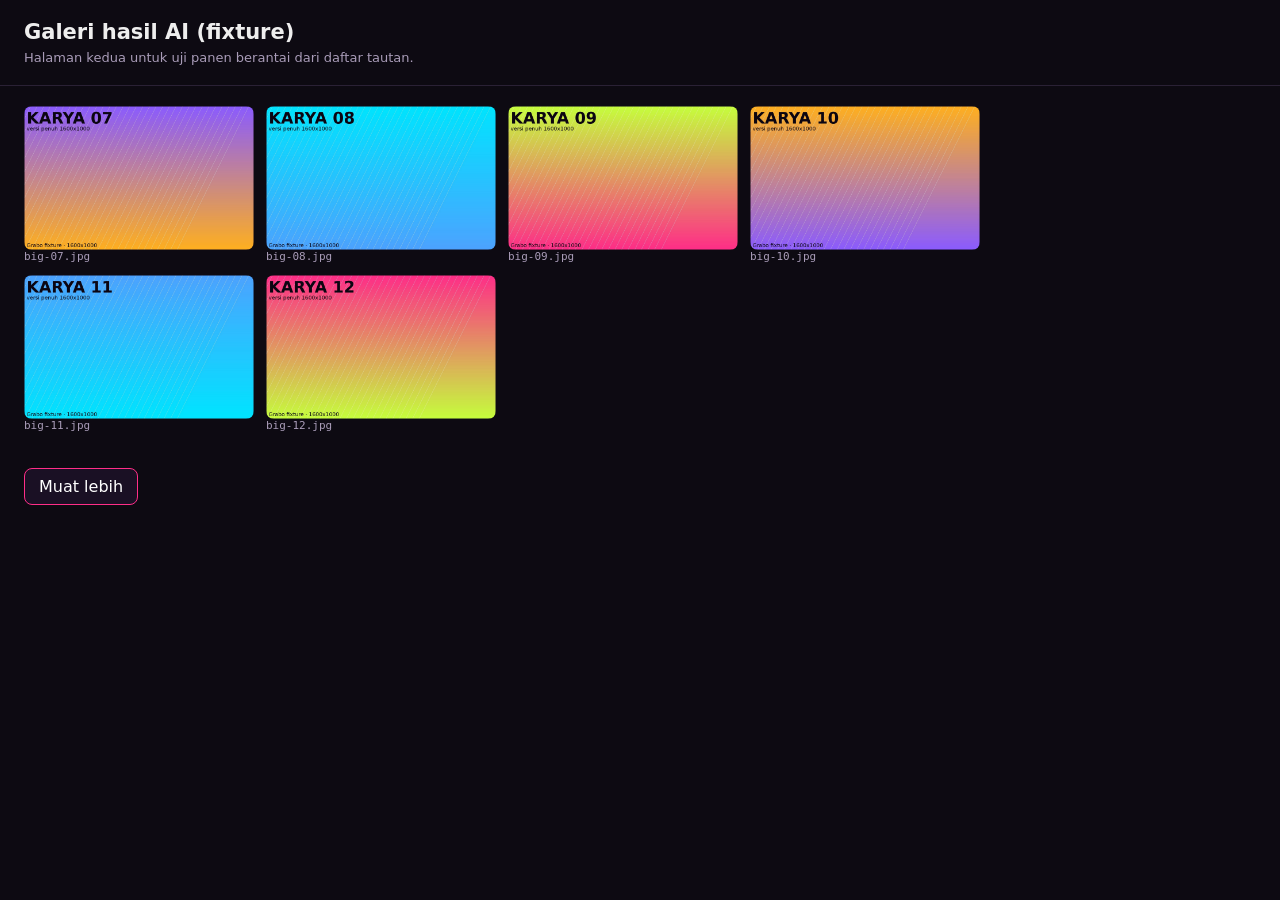
<file: demo/galeri.html>
<!DOCTYPE html>
<html lang="id"><head><meta charset="utf-8"><title>Grabo — Galeri hasil AI (fixture)</title>
<meta property="og:image" content="assets/big-12.jpg">
<style>body{margin:0;font-family:system-ui,sans-serif;background:#0d0a12;color:#eee}
header{padding:20px 24px;border-bottom:1px solid #2a2135}h1{margin:0;font-size:21px}
main{padding:20px 24px;display:flex;flex-wrap:wrap;gap:12px;max-width:1000px}
figure{margin:0;width:230px}img{width:100%;border-radius:8px;display:block}
figcaption{font-size:11px;color:#a99cb8;font-family:ui-monospace,monospace}
button{font:inherit;padding:8px 14px;border-radius:8px;border:1px solid #ff2e88;background:#1a1024;color:#fff}
  img, video, canvas { max-width:100%; }
</style></head><body>
<header><h1>Galeri hasil AI (fixture)</h1><p style="color:#a99cb8;font-size:13px;margin:6px 0 0">Halaman kedua untuk uji panen berantai dari daftar tautan.</p></header>
<main>
<figure><img loading="lazy" src="assets/big-07.jpg" alt=""><figcaption>big-07.jpg</figcaption></figure>
<figure><img loading="lazy" src="assets/big-08.jpg" alt=""><figcaption>big-08.jpg</figcaption></figure>
<figure><img loading="lazy" src="assets/big-09.jpg" alt=""><figcaption>big-09.jpg</figcaption></figure>
<figure><img loading="lazy" src="assets/big-10.jpg" alt=""><figcaption>big-10.jpg</figcaption></figure>
<figure><img loading="lazy" src="assets/big-11.jpg" alt=""><figcaption>big-11.jpg</figcaption></figure>
<figure><img loading="lazy" src="assets/big-12.jpg" alt=""><figcaption>big-12.jpg</figcaption></figure>
</main>
<p style="padding:0 24px 40px"><button id="more">Muat lebih</button></p>
<script>
document.getElementById('more').onclick=function(){
  const m=document.querySelector('main');
  [4,5,6].forEach(function(n){
    const f=document.createElement('figure');
    f.innerHTML='<img src="assets/lazy/lazy-'+String(n).padStart(2,'0')+'.jpg" alt=""><figcaption>muat lebih '+n+'</figcaption>';
    m.appendChild(f);
  });
  this.disabled=true;
};
</script>
</body></html>
</file>
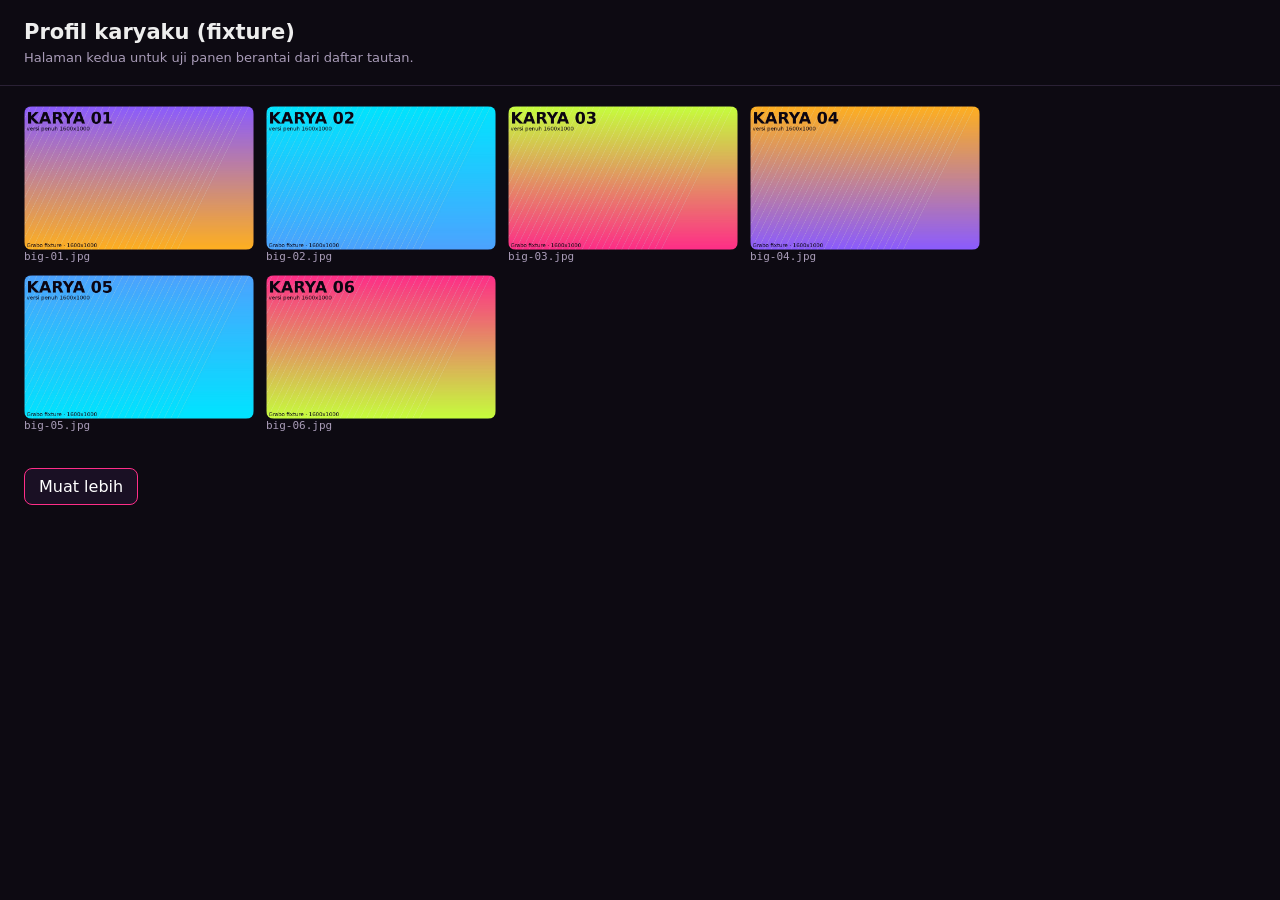
<file: demo/profil.html>
<!DOCTYPE html>
<html lang="id"><head><meta charset="utf-8"><title>Grabo — Profil karyaku (fixture)</title>
<meta property="og:image" content="assets/big-06.jpg">
<style>body{margin:0;font-family:system-ui,sans-serif;background:#0d0a12;color:#eee}
header{padding:20px 24px;border-bottom:1px solid #2a2135}h1{margin:0;font-size:21px}
main{padding:20px 24px;display:flex;flex-wrap:wrap;gap:12px;max-width:1000px}
figure{margin:0;width:230px}img{width:100%;border-radius:8px;display:block}
figcaption{font-size:11px;color:#a99cb8;font-family:ui-monospace,monospace}
button{font:inherit;padding:8px 14px;border-radius:8px;border:1px solid #ff2e88;background:#1a1024;color:#fff}
  img, video, canvas { max-width:100%; }
</style></head><body>
<header><h1>Profil karyaku (fixture)</h1><p style="color:#a99cb8;font-size:13px;margin:6px 0 0">Halaman kedua untuk uji panen berantai dari daftar tautan.</p></header>
<main>
<figure><img loading="lazy" src="assets/big-01.jpg" alt=""><figcaption>big-01.jpg</figcaption></figure>
<figure><img loading="lazy" src="assets/big-02.jpg" alt=""><figcaption>big-02.jpg</figcaption></figure>
<figure><img loading="lazy" src="assets/big-03.jpg" alt=""><figcaption>big-03.jpg</figcaption></figure>
<figure><img loading="lazy" src="assets/big-04.jpg" alt=""><figcaption>big-04.jpg</figcaption></figure>
<figure><img loading="lazy" src="assets/big-05.jpg" alt=""><figcaption>big-05.jpg</figcaption></figure>
<figure><img loading="lazy" src="assets/big-06.jpg" alt=""><figcaption>big-06.jpg</figcaption></figure>
</main>
<p style="padding:0 24px 40px"><button id="more">Muat lebih</button></p>
<script>
document.getElementById('more').onclick=function(){
  const m=document.querySelector('main');
  [1,2,3].forEach(function(n){
    const f=document.createElement('figure');
    f.innerHTML='<img src="assets/lazy/lazy-'+String(n).padStart(2,'0')+'.jpg" alt=""><figcaption>muat lebih '+n+'</figcaption>';
    m.appendChild(f);
  });
  this.disabled=true;
};
</script>
</body></html>
</file>
<file: src/ui.css>
/* Grabo — kulit antarmuka bersama (sidebar & Studio).
 * Motif: rel sabuk berjalan, tiket antrian berperforasi, angka mono tebal. */

@font-face {
  font-family: 'Bricolage';
  src: url('../fonts/bricolage.woff2') format('woff2');
  font-weight: 200 800;
  font-display: swap;
}
@font-face {
  font-family: 'Jakarta';
  src: url('../fonts/jakarta.woff2') format('woff2');
  font-weight: 200 800;
  font-display: swap;
}
@font-face {
  font-family: 'JetBrains';
  src: url('../fonts/jetbrains.woff2') format('woff2');
  font-weight: 100 800;
  font-display: swap;
}

:root {
  --a: #ff2e88;
  --b: #8b5cff;
  --c: #00e5ff;
  --spark: #c6ff3d;
  --danger: #ff4d5e;
  --warn: #ffb020;
  --info: #4da3ff;
  --ink: #0b0611;
  --ink2: #1a1024;
  --surface: #150c1e;
  --line: #33203f;
  --dim: #b49ac4;
  --text: #fdeff7;
  --grad: linear-gradient(115deg, var(--a), var(--b) 55%, var(--c));
  --rail: 62px;
  --dock: 236px;
  --radius: 12px;
  --mono: 'JetBrains', ui-monospace, monospace;
  --ui: 'Jakarta', system-ui, sans-serif;
  --display: 'Bricolage', 'Jakarta', sans-serif;
}

* { box-sizing: border-box; }

html, body {
  margin: 0;
  padding: 0;
  height: 100%;
  background: var(--ink);
  color: var(--text);
  font-family: var(--ui);
  font-size: 13px;
  line-height: 1.45;
  -webkit-font-smoothing: antialiased;
  overflow: hidden;
}

body {
  background:
    radial-gradient(120% 70% at 100% 0%, rgba(139, 92, 255, .16), transparent 60%),
    radial-gradient(90% 60% at 0% 100%, rgba(255, 46, 136, .13), transparent 60%),
    repeating-linear-gradient(0deg, rgba(255, 255, 255, .014) 0 1px, transparent 1px 3px),
    var(--ink);
}

::-webkit-scrollbar { width: 10px; height: 10px; }
::-webkit-scrollbar-track { background: #100819; }
::-webkit-scrollbar-thumb {
  background: linear-gradient(180deg, var(--a), var(--b));
  border: 2px solid #100819;
  border-radius: 99px;
}
::-webkit-scrollbar-thumb:hover { background: linear-gradient(180deg, var(--c), var(--a)); }
::-webkit-scrollbar-corner { background: #100819; }
* { scrollbar-color: var(--a) #100819; scrollbar-width: thin; }

::selection { background: var(--a); color: #fff; }

button, input, select, textarea { font-family: inherit; font-size: inherit; color: inherit; }
button { cursor: pointer; }
a { color: var(--c); }

/* ---------- kerangka ---------- */
.shell {
  display: grid;
  grid-template-columns: var(--rail) 1fr;
  grid-template-rows: auto 1fr auto;
  grid-template-areas: 'head head' 'rail main' 'dock dock';
  height: 100%;
  min-height: 0;
}

.head {
  grid-area: head;
  display: flex;
  align-items: center;
  gap: 9px;
  padding: 9px 11px;
  border-bottom: 1px solid var(--line);
  background: linear-gradient(180deg, rgba(26, 16, 36, .96), rgba(11, 6, 17, .9));
  position: relative;
}
.head::after {
  content: '';
  position: absolute;
  left: 0; right: 0; bottom: -1px;
  height: 1px;
  background: var(--grad);
  opacity: .8;
}

.mark { width: 26px; height: 26px; flex: none; display: block; }
.brand { display: flex; flex-direction: column; min-width: 0; flex: 1; }
.brand b {
  font-family: var(--display);
  font-weight: 800;
  font-size: 16px;
  letter-spacing: -.4px;
  line-height: 1.1;
  background: var(--grad);
  -webkit-background-clip: text;
  background-clip: text;
  color: transparent;
}
.brand small {
  font-family: var(--mono);
  font-size: 9.5px;
  color: var(--dim);
  white-space: nowrap;
  overflow: hidden;
  text-overflow: ellipsis;
  max-width: 100%;
}

.iconbtn {
  width: 28px; height: 28px;
  flex: none;
  display: grid;
  place-items: center;
  border: 1px solid var(--line);
  border-radius: 9px;
  background: rgba(255, 255, 255, .03);
  color: var(--dim);
  transition: .16s;
}
.iconbtn:hover { color: var(--text); border-color: var(--a); background: rgba(255, 46, 136, .14); }
.iconbtn.on { color: var(--spark); border-color: rgba(198, 255, 61, .5); background: rgba(198, 255, 61, .1); }
.iconbtn svg { width: 15px; height: 15px; }

/* ---------- rel tab vertikal ---------- */
.rail {
  grid-area: rail;
  display: flex;
  flex-direction: column;
  gap: 3px;
  padding: 8px 6px;
  border-right: 1px solid var(--line);
  background: rgba(16, 8, 25, .7);
  overflow-y: auto;
  overflow-x: hidden;
}
.tab {
  position: relative;
  display: flex;
  flex-direction: column;
  align-items: center;
  gap: 2px;
  padding: 7px 2px 6px;
  border: 1px solid transparent;
  border-radius: 10px;
  background: none;
  color: var(--dim);
  transition: .16s;
}
.tab svg { width: 17px; height: 17px; }
.tab span { font-size: 8px; letter-spacing: .2px; font-weight: 600; text-transform: uppercase; }
.tab:hover { color: var(--text); background: rgba(255, 255, 255, .04); }
.tab[aria-selected='true'] {
  color: var(--text);
  border-color: rgba(255, 46, 136, .45);
  background: linear-gradient(160deg, rgba(255, 46, 136, .22), rgba(139, 92, 255, .14));
}
.tab[aria-selected='true']::before {
  content: '';
  position: absolute;
  left: -6px; top: 20%; bottom: 20%;
  width: 3px;
  border-radius: 0 3px 3px 0;
  background: var(--grad);
}
.tab i {
  position: absolute;
  top: 3px; right: 3px;
  min-width: 14px;
  padding: 0 3px;
  font-family: var(--mono);
  font-style: normal;
  font-size: 8px;
  line-height: 14px;
  border-radius: 99px;
  background: var(--a);
  color: #fff;
}
.tab i:empty { display: none; }

/* ---------- wilayah utama ---------- */
.main { grid-area: main; overflow-y: auto; overflow-x: hidden; padding: 11px 12px 16px; min-height: 0; }
.pane { display: none; }
.pane.on { display: block; animation: rise .22s ease; }
@keyframes rise { from { opacity: 0; transform: translateY(6px); } to { opacity: 1; transform: none; } }

h2 {
  font-family: var(--display);
  font-size: 15px;
  font-weight: 700;
  letter-spacing: -.2px;
  margin: 0 0 3px;
}
.lede { color: var(--dim); font-size: 11.5px; margin: 0 0 11px; }
.sect { margin: 0 0 14px; }
.sect > h3 {
  font-family: var(--mono);
  font-size: 9.5px;
  text-transform: uppercase;
  letter-spacing: 1.2px;
  color: var(--a);
  margin: 0 0 7px;
  display: flex;
  align-items: center;
  gap: 6px;
}
.sect > h3::after { content: ''; flex: 1; height: 1px; background: linear-gradient(90deg, var(--line), transparent); }

.card {
  border: 1px solid var(--line);
  border-radius: var(--radius);
  background: linear-gradient(170deg, rgba(26, 16, 36, .8), rgba(16, 8, 25, .6));
  padding: 10px;
}
.card + .card { margin-top: 8px; }

/* ---------- angka besar ---------- */
.stats { display: grid; grid-template-columns: repeat(2, 1fr); gap: 7px; }
.stat {
  border: 1px solid var(--line);
  border-radius: 11px;
  padding: 8px 9px;
  background: rgba(255, 255, 255, .025);
  position: relative;
  overflow: hidden;
}
.stat::before {
  content: '';
  position: absolute;
  inset: 0 auto 0 0;
  width: 2px;
  background: var(--grad);
}
.stat b {
  display: block;
  font-family: var(--mono);
  font-weight: 700;
  font-size: 19px;
  letter-spacing: -.6px;
  line-height: 1.15;
}
.stat small { display: block; font-size: 9.5px; color: var(--dim); text-transform: uppercase; letter-spacing: .6px; }
.stat.a b { color: var(--a); }
.stat.c b { color: var(--c); }
.stat.s b { color: var(--spark); }
.stat.w b { color: var(--warn); }

.bars { display: flex; flex-direction: column; gap: 5px; }
.bar { display: grid; grid-template-columns: 74px 1fr 42px; align-items: center; gap: 7px; font-size: 10.5px; }
.bar em { font-style: normal; color: var(--dim); overflow: hidden; text-overflow: ellipsis; white-space: nowrap; }
.bar u { text-decoration: none; height: 6px; border-radius: 99px; background: rgba(255, 255, 255, .07); overflow: hidden; }
.bar u > i { display: block; height: 100%; background: var(--grad); border-radius: 99px; transition: width .3s ease; }
.bar b { font-family: var(--mono); font-size: 10px; text-align: right; }

/* ---------- tombol ---------- */
.btn {
  display: inline-flex;
  align-items: center;
  justify-content: center;
  gap: 6px;
  padding: 7px 11px;
  border: 1px solid var(--line);
  border-radius: 10px;
  background: rgba(255, 255, 255, .04);
  color: var(--text);
  font-weight: 600;
  font-size: 11.5px;
  transition: .16s;
}
.btn:hover { border-color: var(--a); background: rgba(255, 46, 136, .13); }
.btn:disabled { opacity: .4; cursor: not-allowed; }
.btn svg { width: 14px; height: 14px; }
.btn.primary {
  border-color: transparent;
  background: var(--grad);
  color: #fff;
  box-shadow: 0 6px 18px rgba(255, 46, 136, .26);
}
.btn.primary:hover { filter: brightness(1.12); }
.btn.ghost { background: none; }
.btn.danger:hover { border-color: var(--danger); background: rgba(255, 77, 94, .16); }
.btn.sm { padding: 4px 8px; font-size: 10.5px; border-radius: 8px; }
.row { display: flex; gap: 6px; flex-wrap: wrap; align-items: center; }
.row.tight { gap: 4px; }
.grow { flex: 1; }

/* ---------- kendali ---------- */
.ctl { display: block; margin: 0 0 9px; }
.ctl > label {
  display: flex;
  justify-content: space-between;
  align-items: baseline;
  gap: 8px;
  font-size: 10.5px;
  color: var(--dim);
  margin-bottom: 3px;
}
.ctl > label b { font-family: var(--mono); font-size: 10.5px; color: var(--text); font-weight: 600; }

input[type='range'] {
  -webkit-appearance: none;
  appearance: none;
  width: 100%;
  height: 16px;
  background: none;
  margin: 0;
}
input[type='range']::-webkit-slider-runnable-track {
  height: 5px;
  border-radius: 99px;
  background: linear-gradient(90deg, var(--a), var(--b)) no-repeat, rgba(255, 255, 255, .09);
  background-size: var(--fill, 50%) 100%;
}
input[type='range']::-webkit-slider-thumb {
  -webkit-appearance: none;
  width: 13px; height: 13px;
  margin-top: -4px;
  border-radius: 50%;
  background: var(--text);
  border: 2px solid var(--a);
  box-shadow: 0 0 0 3px rgba(255, 46, 136, .18);
  transition: .14s;
}
input[type='range']:hover::-webkit-slider-thumb { border-color: var(--c); box-shadow: 0 0 0 4px rgba(0, 229, 255, .2); }
input[type='range']:focus-visible { outline: none; }
input[type='range']:focus-visible::-webkit-slider-thumb { border-color: var(--spark); }

select, input[type='text'], input[type='number'], textarea {
  width: 100%;
  padding: 6px 8px;
  border: 1px solid var(--line);
  border-radius: 9px;
  background: rgba(11, 6, 17, .8);
  color: var(--text);
  font-size: 11.5px;
}
select:focus, input:focus, textarea:focus { outline: none; border-color: var(--a); box-shadow: 0 0 0 3px rgba(255, 46, 136, .14); }
textarea { resize: vertical; min-height: 74px; font-family: var(--mono); font-size: 11px; line-height: 1.5; }
input[type='text'].mono, .mono { font-family: var(--mono); }

.sw { display: flex; align-items: center; gap: 8px; padding: 4px 0; font-size: 11.5px; cursor: pointer; }
.sw input { position: absolute; opacity: 0; width: 0; height: 0; }
.sw u {
  text-decoration: none;
  flex: none;
  width: 30px; height: 17px;
  border-radius: 99px;
  background: rgba(255, 255, 255, .1);
  border: 1px solid var(--line);
  position: relative;
  transition: .18s;
}
.sw u::after {
  content: '';
  position: absolute;
  top: 2px; left: 2px;
  width: 11px; height: 11px;
  border-radius: 50%;
  background: var(--dim);
  transition: .18s;
}
.sw input:checked + u { background: linear-gradient(90deg, var(--a), var(--b)); border-color: transparent; }
.sw input:checked + u::after { left: 15px; background: #fff; }
.sw input:focus-visible + u { box-shadow: 0 0 0 3px rgba(0, 229, 255, .3); }
.sw span { flex: 1; }
.swgrid { display: grid; grid-template-columns: repeat(2, minmax(0, 1fr)); gap: 0 10px; }

/* ---------- dok kendali tetap ---------- */
.dock {
  grid-area: dock;
  border-top: 1px solid var(--line);
  background: linear-gradient(0deg, rgba(26, 16, 36, .98), rgba(11, 6, 17, .92));
  padding: 8px 11px 9px;
  position: relative;
  max-height: 46vh;
  overflow-y: auto;
}
.dock::before {
  content: '';
  position: absolute;
  left: 0; right: 0; top: -1px;
  height: 1px;
  background: var(--grad);
}
.dockhead {
  display: flex;
  align-items: center;
  gap: 7px;
  margin-bottom: 7px;
}
.dockhead strong {
  font-family: var(--mono);
  font-size: 9px;
  letter-spacing: 1.3px;
  text-transform: uppercase;
  color: var(--a);
}
.dockhead .live {
  font-family: var(--mono);
  font-size: 9px;
  color: var(--spark);
  display: flex;
  align-items: center;
  gap: 4px;
}
.dockhead .live::before {
  content: '';
  width: 5px; height: 5px;
  border-radius: 50%;
  background: var(--spark);
  box-shadow: 0 0 8px var(--spark);
  animation: pulse 1.8s ease-in-out infinite;
}
@keyframes pulse { 0%, 100% { opacity: 1; } 50% { opacity: .3; } }
.dockgrid { display: grid; grid-template-columns: repeat(2, minmax(0, 1fr)); gap: 2px 11px; }
.dockgrid .ctl { margin-bottom: 5px; }
.dockgrid .wide { grid-column: 1 / -1; }
.dockact { display: flex; gap: 5px; margin-top: 7px; flex-wrap: wrap; }
.dockact .btn { flex: 1; min-width: 84px; }

/* ---------- galeri ---------- */
.grid { display: grid; grid-template-columns: repeat(auto-fill, minmax(96px, 1fr)); gap: 7px; }
.tile {
  position: relative;
  border: 1px solid var(--line);
  border-radius: 10px;
  overflow: hidden;
  background: #0f0718;
  aspect-ratio: 1;
  cursor: pointer;
  transition: .16s;
}
.tile:hover { border-color: var(--a); transform: translateY(-2px); }
.tile.sel { border-color: var(--spark); box-shadow: 0 0 0 2px rgba(198, 255, 61, .25); }
.tile img, .tile video { width: 100%; height: 100%; object-fit: cover; display: block; background: #0f0718; }
.tile .ph { width: 100%; height: 100%; display: grid; place-items: center; color: var(--dim); }
.tile .ph svg { width: 26px; height: 26px; }
.tile .meta {
  position: absolute;
  left: 0; right: 0; bottom: 0;
  padding: 3px 5px;
  font-family: var(--mono);
  font-size: 8.5px;
  background: linear-gradient(0deg, rgba(11, 6, 17, .94), transparent);
  display: flex;
  justify-content: space-between;
  gap: 4px;
}
.tile .kind {
  position: absolute;
  top: 4px; left: 4px;
  padding: 1px 5px;
  border-radius: 99px;
  font-family: var(--mono);
  font-size: 8px;
  text-transform: uppercase;
  background: rgba(11, 6, 17, .8);
  border: 1px solid var(--line);
  color: var(--c);
}
.tile .kind.video { color: var(--a); }
.tile .kind.playlist { color: var(--warn); }
.tile .kind.audio { color: var(--spark); }
.tile .pick {
  position: absolute;
  top: 4px; right: 4px;
  width: 17px; height: 17px;
  border-radius: 5px;
  border: 1px solid var(--line);
  background: rgba(11, 6, 17, .8);
  display: grid;
  place-items: center;
  color: transparent;
}
.tile.sel .pick { background: var(--spark); border-color: var(--spark); color: #0b0611; }
.tile .pick svg { width: 11px; height: 11px; }

.empty {
  border: 1px dashed var(--line);
  border-radius: var(--radius);
  padding: 18px 12px;
  text-align: center;
  color: var(--dim);
  font-size: 11.5px;
}
.empty svg { width: 26px; height: 26px; opacity: .5; margin-bottom: 6px; }

/* ---------- tiket antrian ---------- */
.tickets { display: flex; flex-direction: column; gap: 5px; }
.ticket {
  display: grid;
  grid-template-columns: 26px 1fr auto;
  gap: 8px;
  align-items: center;
  padding: 7px 9px;
  border: 1px solid var(--line);
  border-left: 3px solid var(--dim);
  border-radius: 9px;
  background: rgba(255, 255, 255, .025);
  position: relative;
  overflow: hidden;
}
.ticket::after {
  content: '';
  position: absolute;
  left: 26px; top: 0; bottom: 0;
  width: 1px;
  background: repeating-linear-gradient(180deg, var(--line) 0 3px, transparent 3px 6px);
}
.ticket .n { font-family: var(--mono); font-size: 10px; color: var(--dim); text-align: center; }
.ticket .who { min-width: 0; }
.ticket .who b { display: block; font-size: 11px; font-weight: 600; white-space: nowrap; overflow: hidden; text-overflow: ellipsis; }
.ticket .who small { display: block; font-family: var(--mono); font-size: 9px; color: var(--dim); white-space: nowrap; overflow: hidden; text-overflow: ellipsis; }
.ticket .st { font-family: var(--mono); font-size: 9px; text-transform: uppercase; letter-spacing: .5px; }
.ticket .prog { position: absolute; left: 0; bottom: 0; height: 2px; background: var(--grad); transition: width .2s linear; }
.ticket.queued { border-left-color: var(--info); }
.ticket.running { border-left-color: var(--a); background: rgba(255, 46, 136, .08); }
.ticket.running .st { color: var(--a); }
.ticket.done { border-left-color: var(--spark); }
.ticket.done .st { color: var(--spark); }
.ticket.failed { border-left-color: var(--danger); }
.ticket.failed .st { color: var(--danger); }
.ticket.skipped { border-left-color: var(--dim); }
.ticket.protected { border-left-color: var(--warn); }
.ticket.protected .st { color: var(--warn); }
.ticket.queued .st { color: var(--info); }

/* ---------- log ---------- */
.log {
  font-family: var(--mono);
  font-size: 10px;
  line-height: 1.6;
  max-height: 240px;
  overflow-y: auto;
  border: 1px solid var(--line);
  border-radius: 10px;
  background: rgba(6, 3, 10, .7);
  padding: 8px;
}
.log div { display: flex; gap: 7px; border-bottom: 1px dotted rgba(51, 32, 63, .6); padding: 2px 0; }
.log div:last-child { border-bottom: 0; }
.log time { color: var(--b); flex: none; }
.log span { color: var(--dim); word-break: break-word; }

/* ---------- label & catatan ---------- */
.pill {
  display: inline-flex;
  align-items: center;
  gap: 4px;
  padding: 2px 7px;
  border-radius: 99px;
  border: 1px solid var(--line);
  font-family: var(--mono);
  font-size: 9px;
  text-transform: uppercase;
  letter-spacing: .5px;
  color: var(--dim);
}
.pill.a { color: var(--a); border-color: rgba(255, 46, 136, .4); }
.pill.c { color: var(--c); border-color: rgba(0, 229, 255, .4); }
.pill.s { color: var(--spark); border-color: rgba(198, 255, 61, .4); }
.pill.w { color: var(--warn); border-color: rgba(255, 176, 32, .4); }

.note {
  border-left: 2px solid var(--b);
  padding: 6px 9px;
  background: rgba(139, 92, 255, .08);
  border-radius: 0 9px 9px 0;
  font-size: 11px;
  color: var(--dim);
}
.note.warn { border-left-color: var(--warn); background: rgba(255, 176, 32, .08); }
.note b { color: var(--text); }

.kv { display: grid; grid-template-columns: auto 1fr; gap: 3px 10px; font-size: 11px; }
.kv dt { color: var(--dim); }
.kv dd { margin: 0; font-family: var(--mono); font-size: 10.5px; word-break: break-all; }

.chips { display: flex; flex-wrap: wrap; gap: 4px; }
.chip {
  padding: 3px 8px;
  border-radius: 99px;
  border: 1px solid var(--line);
  background: none;
  font-size: 10.5px;
  color: var(--dim);
}
.chip.on { color: var(--text); border-color: var(--a); background: rgba(255, 46, 136, .15); }

/* ---------- lampu proses ---------- */
.busy {
  display: none;
  align-items: center;
  gap: 7px;
  padding: 6px 9px;
  border-radius: 9px;
  border: 1px solid rgba(0, 229, 255, .35);
  background: rgba(0, 229, 255, .08);
  font-family: var(--mono);
  font-size: 10px;
  color: var(--c);
  margin-bottom: 9px;
}
.busy.on { display: flex; }
.busy u {
  text-decoration: none;
  width: 11px; height: 11px;
  border-radius: 50%;
  border: 2px solid rgba(0, 229, 255, .3);
  border-top-color: var(--c);
  animation: spin .7s linear infinite;
}
@keyframes spin { to { transform: rotate(360deg); } }

/* ---------- lightbox ---------- */
.lb {
  position: fixed;
  inset: 0;
  z-index: 60;
  display: none;
  place-items: center;
  background: rgba(6, 3, 10, .93);
  padding: 18px;
}
.lb.on { display: grid; }
.lb figure { margin: 0; max-width: 100%; max-height: 100%; display: flex; flex-direction: column; gap: 8px; align-items: center; }
.lb img, .lb video { max-width: 100%; max-height: 68vh; border-radius: 10px; border: 1px solid var(--line); background: #0f0718; }
.lb figcaption { font-family: var(--mono); font-size: 10px; color: var(--dim); text-align: center; word-break: break-all; max-width: 90vw; }
.lb .x { position: absolute; top: 12px; right: 12px; }

/* ---------- Studio: halaman penuh ---------- */
body.studio { overflow: hidden; }
body.studio .shell { --rail: 148px; grid-template-rows: auto 1fr auto; }
body.studio .tab { flex-direction: row; justify-content: flex-start; gap: 9px; padding: 9px 10px; }
body.studio .tab span { font-size: 11px; text-transform: none; letter-spacing: 0; font-weight: 600; }
body.studio .tab i { position: static; margin-left: auto; }
body.studio .tab[aria-selected='true']::before { left: -6px; }
body.studio .main { padding: 18px 22px 24px; }
body.studio .pane.on { max-width: 1120px; }
body.studio h2 { font-size: 24px; }
body.studio .lede { font-size: 13px; max-width: 74ch; }
body.studio .stats { grid-template-columns: repeat(auto-fit, minmax(140px, 1fr)); }
body.studio .stat b { font-size: 26px; }
body.studio .grid { grid-template-columns: repeat(auto-fill, minmax(132px, 1fr)); }
body.studio .dock { max-height: 34vh; }
body.studio .dockgrid { grid-template-columns: repeat(auto-fit, minmax(180px, 1fr)); }
body.studio .cols { display: grid; grid-template-columns: repeat(auto-fit, minmax(300px, 1fr)); gap: 14px; align-items: start; }
body.studio .log { max-height: 340px; }

.table { width: 100%; border-collapse: collapse; font-size: 11.5px; }
.table th {
  text-align: left;
  font-family: var(--mono);
  font-size: 9px;
  text-transform: uppercase;
  letter-spacing: .8px;
  color: var(--a);
  padding: 6px 8px;
  border-bottom: 1px solid var(--line);
  position: sticky;
  top: 0;
  background: #120a1c;
}
.table td { padding: 6px 8px; border-bottom: 1px solid rgba(51, 32, 63, .5); vertical-align: top; }
.table td.mono { font-family: var(--mono); font-size: 10px; word-break: break-all; }
.table tr:hover td { background: rgba(255, 46, 136, .05); }
.wrap { max-height: 420px; overflow: auto; border: 1px solid var(--line); border-radius: 10px; }

.folder {
  display: flex;
  align-items: center;
  gap: 10px;
  padding: 11px;
  border: 1px dashed var(--line);
  border-radius: var(--radius);
  background: rgba(255, 255, 255, .02);
}
.folder.ok { border-style: solid; border-color: rgba(198, 255, 61, .45); background: rgba(198, 255, 61, .06); }
.folder svg { width: 22px; height: 22px; color: var(--dim); flex: none; }
.folder.ok svg { color: var(--spark); }
.folder div { flex: 1; min-width: 0; }
.folder b { display: block; font-size: 12.5px; }
.folder small { font-family: var(--mono); font-size: 10px; color: var(--dim); }

@media (max-width: 820px) {
  .shell { grid-template-columns: 54px 1fr; --rail: 54px; }
  .dock { max-height: 42vh; }
  .dockgrid { grid-template-columns: repeat(2, minmax(0, 1fr)); gap: 2px 9px; }
  .main { padding: 10px; }
  body.studio .shell { --rail: 54px; }
  body.studio .tab { flex-direction: column; gap: 2px; padding: 7px 2px; }
  body.studio .tab span { font-size: 8px; text-transform: uppercase; }
  body.studio .tab i { position: absolute; margin: 0; }
  body.studio .main { padding: 12px; }
  body.studio h2 { font-size: 19px; }
  body.studio .grid { grid-template-columns: repeat(auto-fill, minmax(104px, 1fr)); }
  .grid { grid-template-columns: repeat(auto-fill, minmax(84px, 1fr)); }
}

@media (prefers-reduced-motion: reduce) {
  *, *::before, *::after { animation-duration: .01ms !important; transition-duration: .01ms !important; }
}
</file>
